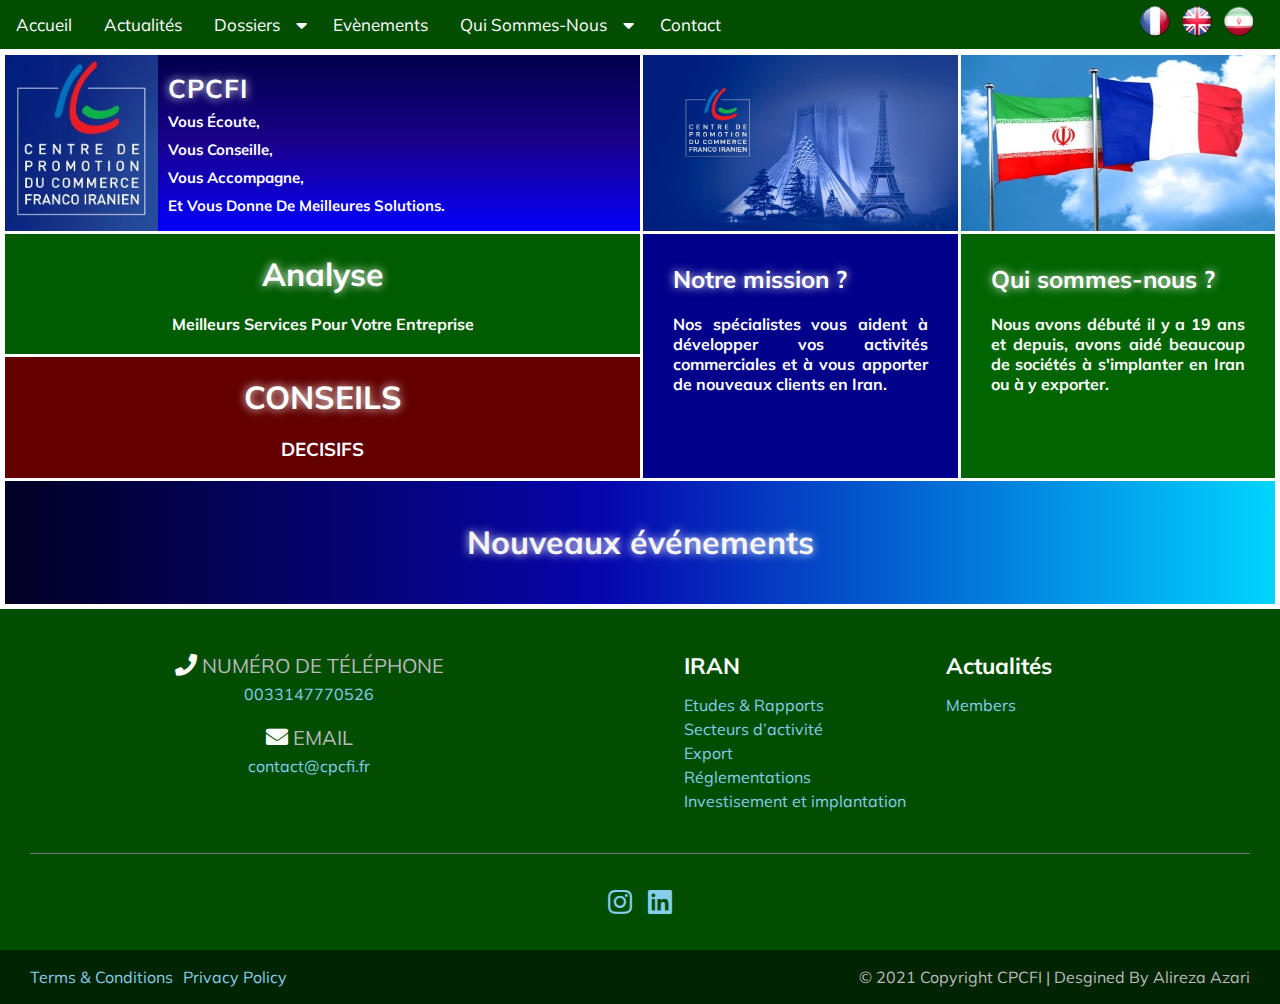
<file: index.html>
<!DOCTYPE html>
<html lang="en">

<head>
    <meta charset="UTF-8">
    <meta http-equiv="X-UA-Compatible" content="IE=edge">
    <meta name="viewport" content="width=device-width, initial-scale=1.0">
    <title>CPCFI</title>
    <link rel="shortcut icon" type="image/jpg" href="images/logo.JPG" />
    <link rel="stylesheet" href="css/main.css">
    <link rel="stylesheet" href="https://cdnjs.cloudflare.com/ajax/libs/font-awesome/5.13.0/css/all.min.css">

</head>

<body>

    <header>

        <div class="menu-bar">
            <div class="mobile-container">
                <!-- Top Navigation Menu -->
                <div class="topnav">
                    <a href="#" class="active">CPCFI</a>
                    <div id="myLinks">
                        <a href="index.html">Accueil</a>
                        <a href="menu/french/Actualités/Actualites.html">Actualités</a>

                        <div class="dropdown">
                            <div class="drop">
                                <a href="menu/french/DOSSIERS/Dossiers.html">Dossiers </a><i href="javascript:void(0);"
                                    onclick="clickfunc()" class="fa fa-caret-down"></i>
                            </div>
                            <div class="dropdown-content">
                                <div class="submenu" id='sub'>
                                    <div class="dropdown">
                                        <div class="drop">
                                            <a href="menu/french/DOSSIERS/IRAN/IRAN.html">IRAN</a><i
                                                href="javascript:void(0);" onclick="clickfunc2()"
                                                class="fa fa-caret-down"></i>
                                        </div>
                                        <div class="dropdown-content">
                                            <div class="submenu2" id='sub2'>
                                                <a href="menu/french/DOSSIERS/IRAN/EtudesRapports.html">Etudes &
                                                    Rapports</a>
                                                <a href="menu/french/DOSSIERS/IRAN/secteurs.html">Secteurs
                                                    d’activité</a>
                                                <a href="menu/french/DOSSIERS/IRAN/export.html">Export</a>
                                                <a
                                                    href="menu/french/DOSSIERS/IRAN/Réglementations.html">Réglementations</a>
                                                <a href="menu/french/DOSSIERS/IRAN/Investisement.html">Investisement et
                                                    implantation</a>
                                            </div>
                                        </div>
                                    </div>
                                </div>
                            </div>
                        </div>
                        <a href="menu/french/evenement/evenement.html">Evènements</a>
                        <div class="dropdown">
                            <div class="drop">
                                <a href="menu/french/propos/propos.html">Qui Sommes-Nous </a><i
                                    href="javascript:void(0);" onclick="clickfunc3()" class="fa fa-caret-down"></i>
                            </div>
                            <div class="dropdown-content">
                                <div class="submenu" id='sub3'>
                                    <a href="menu/french/propos/members.html">Members</a>

                                </div>
                            </div>
                        </div>

                        <a href="menu/french/contact/contact.html">Contact</a>

                        <div class="lang">
                            <a href="/index.html"> <img src="images/icons/France-32.png" alt=""></a>
                            <a href=""> <img src="images/icons/english.png" alt=""></a>
                            <a href=""> <img src="images/icons/Iran-32.png" alt=""></a>
                        </div>
                    </div>
                    <a href="javascript:void(0);" class="icon" onclick="myFunction()">
                        <i id='open' class="fa fa-bars"></i>
                        <i id='close' class="fa fa-window-close" aria-hidden="true"></i>
                    </a>
                </div>

            </div>




        </div>




    </header>

    <div class="main-content">

        <div class="content">
            <div class="boxes">
                <div class="box1">
                    <img src="images/contact.JPG" alt="">


                </div>
                <div class="box2">

                    <a href="menu/french/evenement/evenement.html">
                        <h1>Nouveaux événements</h1>
                    </a>


                </div>
                <div class="box3">

                    <div class="text">

                        <h2> Notre mission ?</h2>
                        <br>
                        <h4>Nos spécialistes vous aident à développer vos activités commerciales et à
                            vous apporter de nouveaux clients en Iran.</h4>
                    </div>

                </div>



                <div class="box4">

                    <div class="text">

                        <h2>Qui sommes-nous ?</h2>
                        <br>
                        <h4>Nous avons débuté il y a 19 ans et depuis, avons aidé beaucoup de sociétés à
                            s'implanter en Iran ou à y exporter.</h4>
                    </div>

                </div>
                <div class="box5">

                    <img src="images/INTRO-2 (1).JPG" id='bg2' alt="">
                    <span>

                        <h4>CPCFI</h4>

                        <h5> vous écoute,<br> vous conseille,<br> vous accompagne,<br> et vous donne de meilleures
                            solutions.</h5>
                    </span>



                </div>
                <div class="box6">
                    <img src="images/flag.jpg" id="bg" alt="">
                </div>
                <div class="box7">
                    <span>
                        <br>
                        <h1>Analyse</h1><br>
                        <h4>Meilleurs services pour votre entreprise</h4>
                    </span>

                </div>
                <div class="box8">
                    <br>
                    <h1>conseils</h1>
                    <br>
                    <h3>Decisifs</h3>

                </div>



            </div>

        </div>
    </div>


    <footer>
        <div class="footer-section">
            <section class="ft-main">
                <div class="ft-main-item">
                    <div class="elements">
                        <div class="cn">
                            <h1><i class="fas fa-phone"></i></h1>
                            <h3>NUMÉRO DE TÉLÉPHONE</h3>
                        </div>

                        <h4>0033147770526</h4>
                    </div>
                    <div class="elements">
                        <div class="cn">
                            <h1><i class="fa fa-envelope" aria-hidden="true"></i></h1>
                            <h3>EMAIL</h3>
                        </div>

                        <h4>contact@cpcfi.fr</h4>
                    </div>
                </div>
                <div class="ft-main-item">
                    <h2 class="ft-title">IRAN</h2>
                    <ul>
                        <li><a href="menu/french/DOSSIERS/IRAN/EtudesRapports.html">Etudes & Rapports</a></li>
                        <li><a href="menu/french/DOSSIERS/IRAN/secteurs.html">Secteurs d’activité</a></li>
                        <li><a href="menu/french/DOSSIERS/IRAN/export.html">Export</a></li>
                        <li><a href="menu/french/DOSSIERS/IRAN/Réglementations.html">Réglementations</a></li>
                        <li><a href="menu/french/DOSSIERS/IRAN/Investisement.html">Investisement et implantation</a>
                        </li>
                    </ul>
                </div>
                <div class="ft-main-item">
                    <h2 class="ft-title">Actualités</h2>
                    <ul>
                        <li><a href="menu/french/propos/members.html">Members</a></li>
                    </ul>
                </div>




            </section>

            <!-- Footer social -->
            <section class="ft-social">
                <ul class="ft-social-list">
                    <li><a href=""><i class="fab fa-instagram"></i></a></li>
                    <li><a href=""><i class="fab fa-linkedin"></i></a></li>


                </ul>

            </section>

            <!-- Footer legal -->
            <section class="ft-legal">
                <ul class="ft-legal-list">
                    <li><a href="#">Terms &amp; Conditions</a></li>
                    <li><a href="#">Privacy Policy</a></li>
                    <span class="copy">&copy; 2021 Copyright CPCFI | Desgined By Alireza Azari</span>
                </ul>
            </section>
        </div>
        <!-- Footer main -->

    </footer>
    <script>
        function myFunction() {
            const x = document.getElementById("myLinks");
            const open = document.getElementById("open");
            const close = document.getElementById("close");


            if (x.style.display === "block") {
                x.style.display = "none";
                open.style.display = "block"
                close.style.display = "none";

            } else {
                x.style.display = "block";
                open.style.display = "none"
                close.style.display = "block";

            }


        }

        function clickfunc() {
            const sub = document.getElementById("sub");


            if (sub.style.display === "block") {
                sub.style.display = "none";
            } else {
                sub.style.display = "block";
            }
        }

        function clickfunc2() {
            const sub = document.getElementById("sub2");
            if (sub.style.display === "block") {
                sub.style.display = "none";
            } else {
                sub.style.display = "block";
            }
        }

        function clickfunc3() {
            const sub = document.getElementById("sub3");
            if (sub.style.display === "block") {
                sub.style.display = "none";
            } else {
                sub.style.display = "block";
            }
        }
    </script>
</body>




</html>
</file>
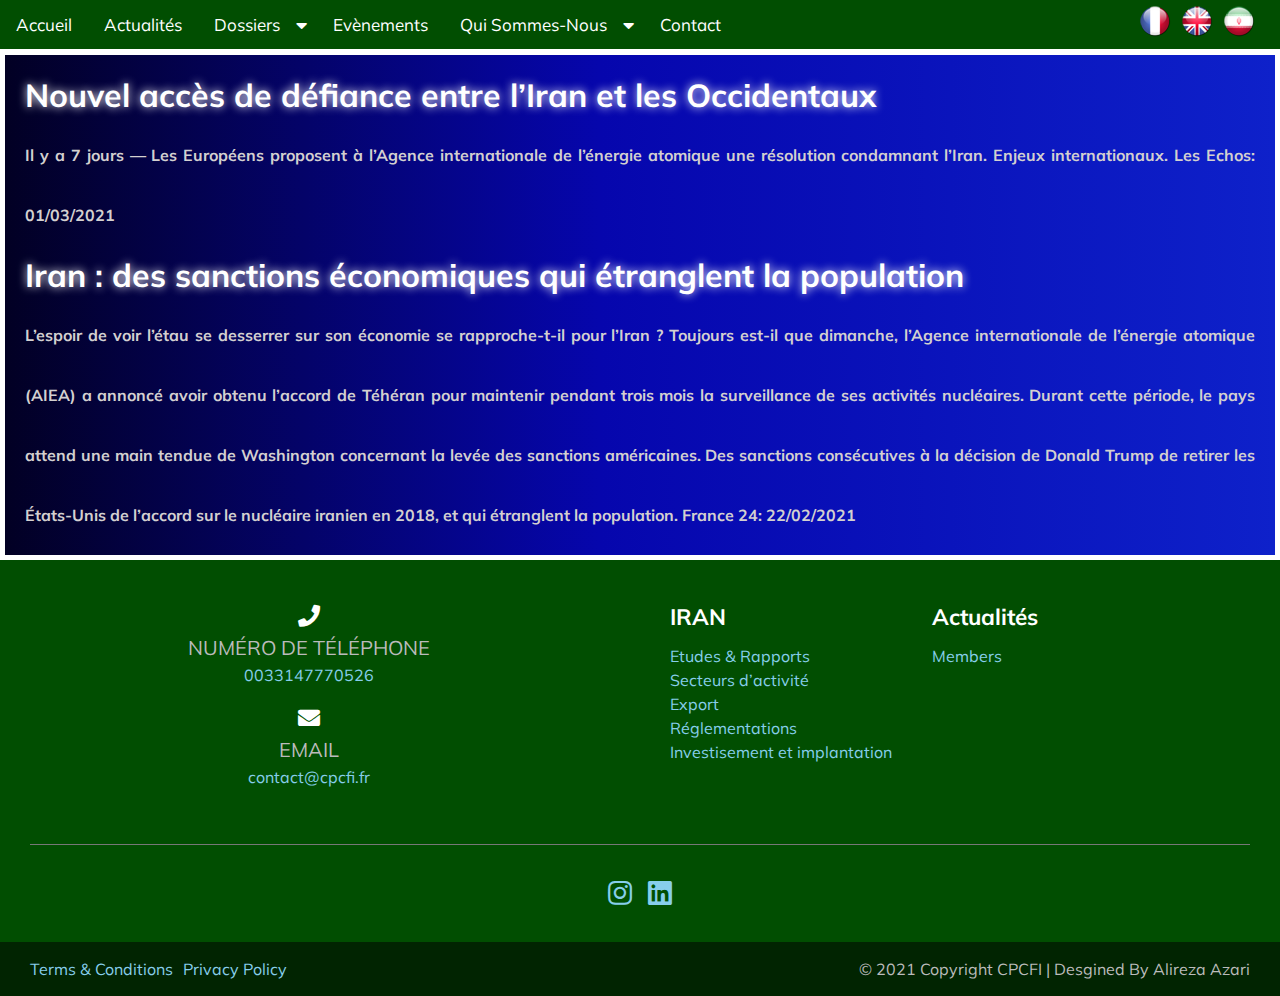
<file: menu/french/Actualités/Actualites.html>
<!DOCTYPE html>
<html lang="en">

<head>
    <meta charset="UTF-8">
    <meta http-equiv="X-UA-Compatible" content="IE=edge">
    <meta name="viewport" content="width=device-width, initial-scale=1.0">
    <title>CPCFI</title>
    <link rel="shortcut icon" type="image/jpg" href="images/logo.JPG" />
    <link rel="stylesheet" href="../../../css/main.css">
    <link rel="stylesheet" href="https://cdnjs.cloudflare.com/ajax/libs/font-awesome/5.13.0/css/all.min.css">

</head>

<body>

    <header>

        <div class="menu-bar">
            <div class="mobile-container">
                <!-- Top Navigation Menu -->
                <div class="topnav">
                    <a href="#" class="active">CPCFI</a>
                    <div id="myLinks">
                        <a href="../../../index.html">Accueil</a>
                        <a href="../Actualités/Actualites.html">Actualités</a>

                        <div class="dropdown">
                            <div class="drop">
                                <a href="../DOSSIERS/Dossiers.html">Dossiers </a><i href="javascript:void(0);"
                                    onclick="clickfunc()" class="fa fa-caret-down"></i>
                            </div>
                            <div class="dropdown-content">
                                <div class="submenu" id='sub'>
                                    <div class="dropdown">
                                        <div class="drop">
                                            <a href="../DOSSIERS/IRAN/IRAN.html">IRAN</a><i href="javascript:void(0);"
                                                onclick="clickfunc2()" class="fa fa-caret-down"></i>
                                        </div>
                                        <div class="dropdown-content">
                                            <div class="submenu2" id='sub2'>
                                                <a href="../DOSSIERS/IRAN/EtudesRapports.html">Etudes &
                                                    Rapports</a>
                                                <a href="../DOSSIERS/IRAN/secteurs.html">Secteurs
                                                    d’activité</a>
                                                <a href="../DOSSIERS/IRAN/export.html">Export</a>
                                                <a href="../DOSSIERS/IRAN/Réglementations.html">Réglementations</a>
                                                <a href="../DOSSIERS/IRAN/Investisement.html">Investisement et
                                                    implantation</a>
                                            </div>
                                        </div>
                                    </div>
                                </div>
                            </div>
                        </div>
                        <a href="../evenement/evenement.html">Evènements</a>
                        <div class="dropdown">
                            <div class="drop">
                                <a href="../propos/propos.html">Qui Sommes-Nous </a><i href="javascript:void(0);"
                                    onclick="clickfunc3()" class="fa fa-caret-down"></i>
                            </div>
                            <div class="dropdown-content">
                                <div class="submenu" id='sub3'>
                                    <a href="../propos/members.html">Members</a>

                                </div>
                            </div>
                        </div>

                        <a href="../contact/contact.html">Contact</a>

                        <div class="lang">
                            <a href="../../french/Actualités/Actualites.html"> <img
                                    src="../../../images/icons/France-32.png" alt=""></a>
                            <a href=""> <img src="../../../images/icons/english.png" alt=""></a>
                            <a href=""> <img src="../../../images/icons/Iran-32.png" alt=""></a>
                        </div>
                    </div>
                    <a href="javascript:void(0);" class="icon" onclick="myFunction()">
                        <i class="fa fa-bars"></i>
                    </a>
                </div>

            </div>




        </div>




    </header>

    <div class="main-content">
        <div class="ac-content">
            <h1>Nouvel accès de défiance entre l’Iran et les Occidentaux</h1>
            <h4>Il y a 7 jours — Les Européens proposent à l’Agence internationale de l’énergie atomique une résolution
                condamnant l’Iran. Enjeux internationaux. Les Echos: 01/03/2021</h4>
            <h1>Iran : des sanctions économiques qui étranglent la population</h1>
            <h4>L’espoir de voir l’étau se desserrer sur son économie se rapproche-t-il pour l’Iran ? Toujours est-il
                que dimanche, l’Agence internationale de l’énergie atomique (AIEA) a annoncé avoir obtenu l’accord de
                Téhéran pour maintenir pendant trois mois la surveillance de ses activités nucléaires. Durant cette
                période, le pays attend une main tendue de Washington concernant la levée des sanctions américaines. Des
                sanctions consécutives à la décision de Donald Trump de retirer les États-Unis de l’accord sur le
                nucléaire iranien en 2018, et qui étranglent la population. France 24: 22/02/2021</h4>
        </div>
    </div>

    <footer>
        <div class="footer-section">
            <section class="ft-main">
                <div class="ft-main-item">
                    <div class="elements">
                        <h1><i class="fas fa-phone"></i></h1>
                        <h3>NUMÉRO DE TÉLÉPHONE</h3>
                        <h4>0033147770526</h4>
                    </div>
                    <div class="elements">
                        <h1><i class="fa fa-envelope" aria-hidden="true"></i></h1>
                        <h3>EMAIL</h3>
                        <h4>contact@cpcfi.fr</h4>
                    </div>
                </div>
                <div class="ft-main-item">
                    <h2 class="ft-title">IRAN</h2>
                    <ul>
                        <li><a href="../../french/DOSSIERS/IRAN/EtudesRapports.html">Etudes & Rapports</a></li>
                        <li><a href="../../french/DOSSIERS/IRAN/secteurs.html">Secteurs d’activité</a></li>
                        <li><a href="../../french/DOSSIERS/IRAN/export.html">Export</a></li>
                        <li><a href="../../french/DOSSIERS/IRAN/Réglementations.html">Réglementations</a></li>
                        <li><a href="../../french/DOSSIERS/IRAN/Investisement.html">Investisement et implantation</a>
                        </li>
                    </ul>
                </div>
                <div class="ft-main-item">
                    <h2 class="ft-title">Actualités</h2>
                    <ul>
                        <li><a href="../propos/members.html">Members</a></li>
                    </ul>
                </div>




            </section>

            <!-- Footer social -->
            <section class="ft-social">
                <ul class="ft-social-list">
                    <li><a href=""><i class="fab fa-instagram"></i></a></li>
                    <li><a href=""><i class="fab fa-linkedin"></i></a></li>


                </ul>

            </section>

            <!-- Footer legal -->
            <section class="ft-legal">
                <ul class="ft-legal-list">
                    <li><a href="#">Terms &amp; Conditions</a></li>
                    <li><a href="#">Privacy Policy</a></li>
                    <span class="copy">&copy; 2021 Copyright CPCFI | Desgined By Alireza Azari</span>
                </ul>
            </section>
        </div>
        <!-- Footer main -->

    </footer>
    <script>
        function myFunction() {
            const x = document.getElementById("myLinks");

            if (x.style.display === "block") {
                x.style.display = "none";
            } else {
                x.style.display = "block";

            }
        }

        function clickfunc() {
            const sub = document.getElementById("sub");

            if (sub.style.display === "block") {
                sub.style.display = "none";
            } else {
                sub.style.display = "block";
            }
        }

        function clickfunc2() {
            const sub = document.getElementById("sub2");
            if (sub.style.display === "block") {
                sub.style.display = "none";
            } else {
                sub.style.display = "block";
            }
        }

        function clickfunc3() {
            const sub = document.getElementById("sub3");
            if (sub.style.display === "block") {
                sub.style.display = "none";
            } else {
                sub.style.display = "block";
            }
        }
    </script>
</body>




</html>
</file>
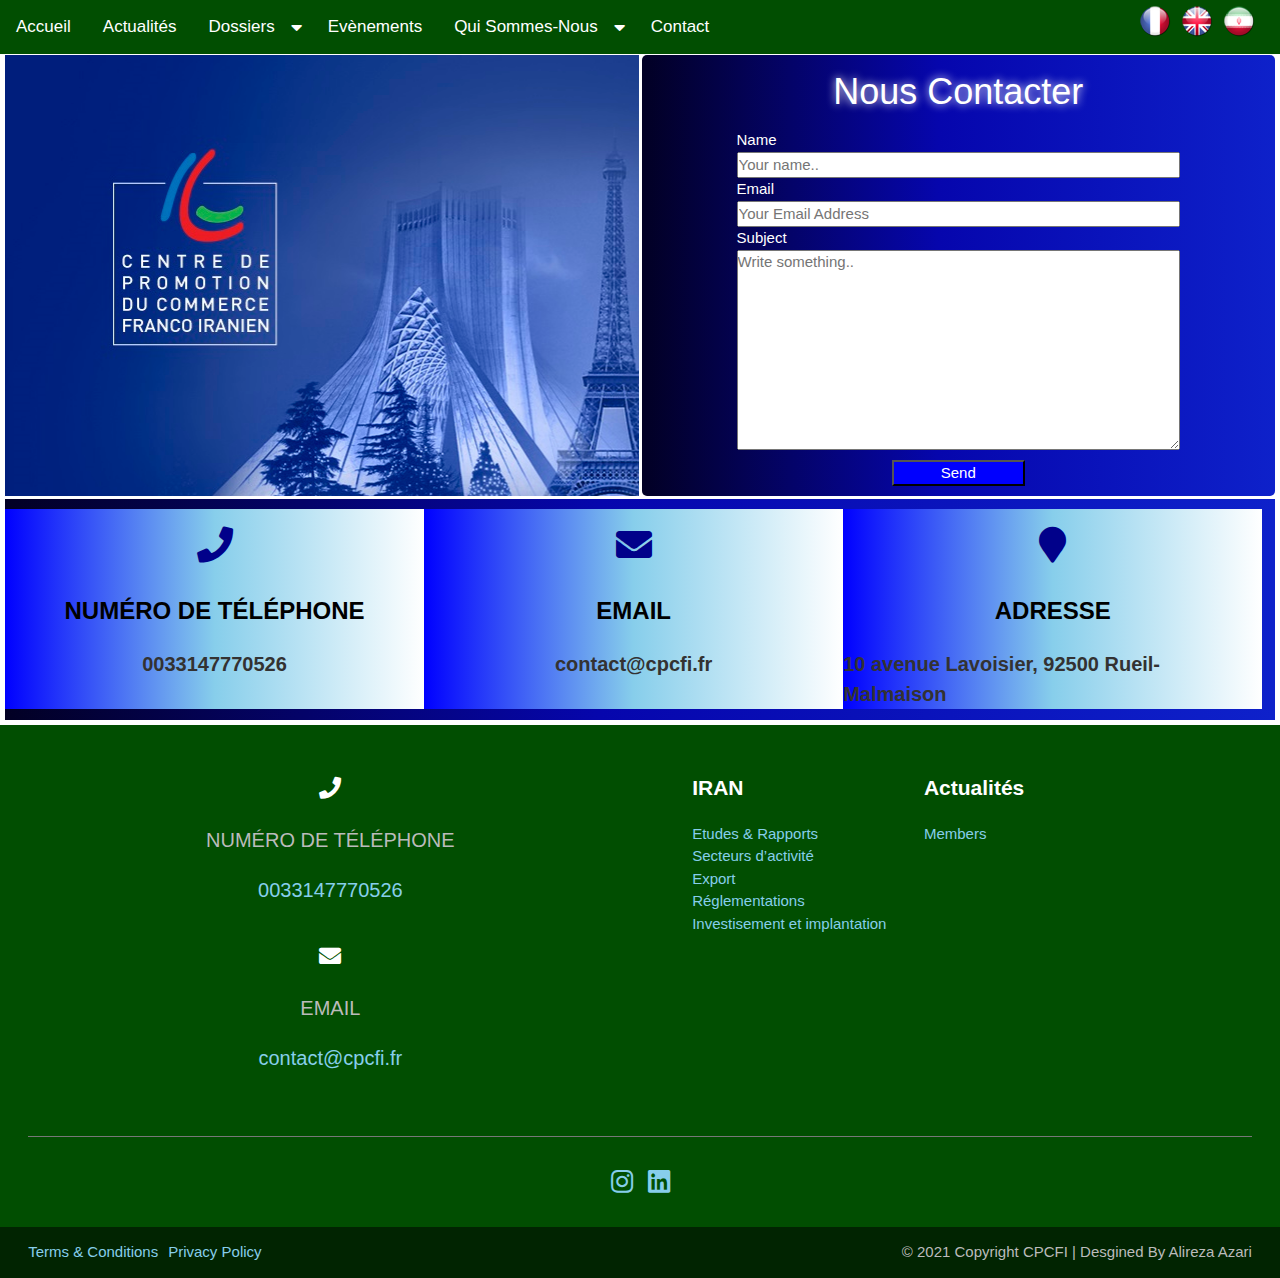
<file: menu/french/contact/contact.html>
<!DOCTYPE html>
<html lang="en">

<head>
    <meta charset="UTF-8">
    <meta http-equiv="X-UA-Compatible" content="IE=edge">
    <meta name="viewport" content="width=device-width, initial-scale=1.0">
    <title>CPCFI</title>
    <link rel="shortcut icon" type="image/jpg" href="images/logo.JPG" />
    <link rel="stylesheet" href="../../../css/main.css">
    <link rel="stylesheet" href="https://cdnjs.cloudflare.com/ajax/libs/font-awesome/5.13.0/css/all.min.css">
    <link rel="stylesheet" href="https://www.w3schools.com/w3css/4/w3.css">

</head>

<body>

    <header>

        <div class="menu-bar">
            <div class="mobile-container">
                <!-- Top Navigation Menu -->
                <div class="topnav">
                    <a href="#" class="active">CPCFI</a>
                    <div id="myLinks">
                        <a href="../../../index.html">Accueil</a>
                        <a href="../Actualités/Actualites.html">Actualités</a>

                        <div class="dropdown">
                            <div class="drop">
                                <a href="../DOSSIERS/Dossiers.html">Dossiers </a><i href="javascript:void(0);"
                                    onclick="clickfunc()" class="fa fa-caret-down"></i>
                            </div>
                            <div class="dropdown-content">
                                <div class="submenu" id='sub'>
                                    <div class="dropdown">
                                        <div class="drop">
                                            <a href="../DOSSIERS/IRAN/IRAN.html">IRAN</a><i href="javascript:void(0);"
                                                onclick="clickfunc2()" class="fa fa-caret-down"></i>
                                        </div>
                                        <div class="dropdown-content">
                                            <div class="submenu2" id='sub2'>
                                                <a href="../DOSSIERS/IRAN/EtudesRapports.html">Etudes &
                                                    Rapports</a>
                                                <a href="../DOSSIERS/IRAN/secteurs.html">Secteurs
                                                    d’activité</a>
                                                <a href="../DOSSIERS/IRAN/export.html">Export</a>
                                                <a href="../DOSSIERS/IRAN/Réglementations.html">Réglementations</a>
                                                <a href="../DOSSIERS/IRAN/Investisement.html">Investisement et
                                                    implantation</a>
                                            </div>
                                        </div>
                                    </div>
                                </div>
                            </div>
                        </div>
                        <a href="../evenement/evenement.html">Evènements</a>
                        <div class="dropdown">
                            <div class="drop">
                                <a href="../propos/propos.html">Qui Sommes-Nous </a><i href="javascript:void(0);"
                                    onclick="clickfunc3()" class="fa fa-caret-down"></i>
                            </div>
                            <div class="dropdown-content">
                                <div class="submenu" id='sub3'>
                                    <a href="../propos/members.html">Members</a>

                                </div>
                            </div>
                        </div>

                        <a href="../contact/contact.html">Contact</a>

                        <div class="lang">
                            <a href=""> <img src="../../../images/icons/France-32.png" alt=""></a>
                            <a href=""> <img src="../../../images/icons/english.png" alt=""></a>
                            <a href=""> <img src="../../../images/icons/Iran-32.png" alt=""></a>
                        </div>
                    </div>
                    <a href="javascript:void(0);" class="icon" onclick="myFunction()">
                        <i class="fa fa-bars"></i>
                    </a>
                </div>

            </div>




        </div>




    </header>

    <div class="main-content">
        <div class="contact">
            <div class="photo">

            </div>
            <div class="form">
                <h1>Nous Contacter</h1>
                <form action="mailto:contact@cpcfi.fr" method="post" enctype="text/plain">
                    <label for="fname">Name</label>
                    <input type="text" name="firstname" placeholder="Your name..">

                    <label for="email">Email</label>
                    <input type="email" id="email" name="email" placeholder="Your Email Address">

                    <label for="subject">Subject</label>
                    <textarea id="subject" name="subject" placeholder="Write something.."
                        style="height:200px"></textarea>

                    <input class="submit" type="submit" value="Send">
                </form>
            </div>
            <div class="cont">
                <div class="con-elements">
                    <div class="elements">
                        <h1><i class="fas fa-phone"></i></h1>
                        <h3>NUMÉRO DE TÉLÉPHONE</h3>
                        <h4>0033147770526</h4>

                    </div>
                    <div class="elements">
                        <h1><i class="fa fa-envelope" aria-hidden="true"></i></h1>
                        <h3>EMAIL</h3>
                        <h4>contact@cpcfi.fr</h4>
                    </div>
                    <div class="elements">
                        <h1><i class="fa fa-map-marker" aria-hidden="true"></i></h1>
                        <h3>ADRESSE</h3>
                        <h4>10 avenue Lavoisier, 92500 Rueil-Malmaison</h4>
                    </div>
                </div>
            </div>

        </div>
    </div>

    <footer>
        <div class="footer-section">
            <section class="ft-main">
                <div class="ft-main-item">
                    <div class="elements">
                        <h1><i class="fas fa-phone"></i></h1>
                        <h3>NUMÉRO DE TÉLÉPHONE</h3>
                        <h4>0033147770526</h4>
                    </div>
                    <div class="elements">
                        <h1><i class="fa fa-envelope" aria-hidden="true"></i></h1>
                        <h3>EMAIL</h3>
                        <h4>contact@cpcfi.fr</h4>
                    </div>
                </div>
                <div class="ft-main-item">
                    <h2 class="ft-title">IRAN</h2>
                    <ul>
                        <li><a href="../../french/DOSSIERS/IRAN/EtudesRapports.html">Etudes & Rapports</a></li>
                        <li><a href="../../french/DOSSIERS/IRAN/secteurs.html">Secteurs d’activité</a></li>
                        <li><a href="../../french/DOSSIERS/IRAN/export.html">Export</a></li>
                        <li><a href="../../french/DOSSIERS/IRAN/Réglementations.html">Réglementations</a></li>
                        <li><a href="../../french/DOSSIERS/IRAN/Investisement.html">Investisement et implantation</a>
                        </li>
                    </ul>
                </div>
                <div class="ft-main-item">
                    <h2 class="ft-title">Actualités</h2>
                    <ul>
                        <li><a href="../propos/members.html">Members</a></li>
                    </ul>
                </div>




            </section>

            <!-- Footer social -->
            <section class="ft-social">
                <ul class="ft-social-list">
                    <li><a href=""><i class="fab fa-instagram"></i></a></li>
                    <li><a href=""><i class="fab fa-linkedin"></i></a></li>


                </ul>

            </section>

            <!-- Footer legal -->
            <section class="ft-legal">
                <ul class="ft-legal-list">
                    <li><a href="#">Terms &amp; Conditions</a></li>
                    <li><a href="#">Privacy Policy</a></li>
                    <span class="copy">&copy; 2021 Copyright CPCFI | Desgined By Alireza Azari</span>
                </ul>
            </section>
        </div>
        <!-- Footer main -->

    </footer>


    <script>
        function myFunction() {
            const x = document.getElementById("myLinks");

            if (x.style.display === "block") {
                x.style.display = "none";
            } else {
                x.style.display = "block";

            }
        }

        function clickfunc() {
            const sub = document.getElementById("sub");

            if (sub.style.display === "block") {
                sub.style.display = "none";
            } else {
                sub.style.display = "block";
            }
        }

        function clickfunc2() {
            const sub = document.getElementById("sub2");
            if (sub.style.display === "block") {
                sub.style.display = "none";
            } else {
                sub.style.display = "block";
            }
        }

        function clickfunc3() {
            const sub = document.getElementById("sub3");
            if (sub.style.display === "block") {
                sub.style.display = "none";
            } else {
                sub.style.display = "block";
            }
        }
    </script>
</body>




</html>
</file>
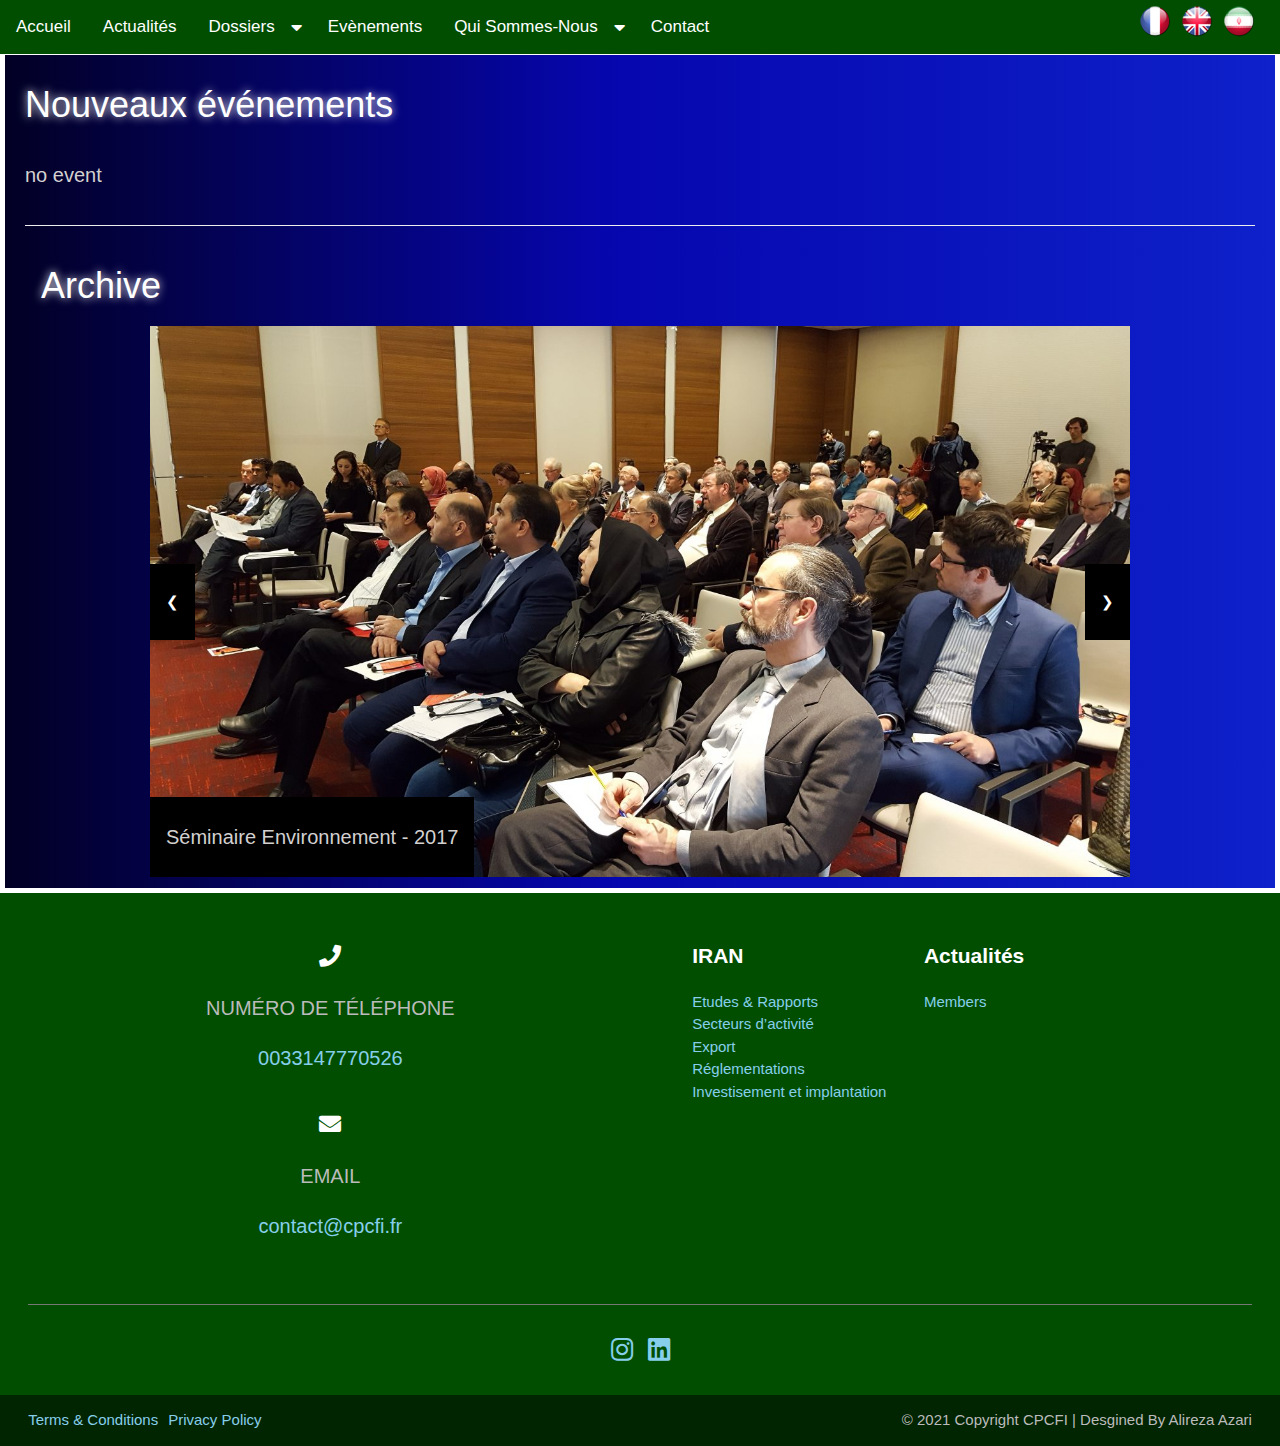
<file: menu/french/evenement/evenement.html>
<!DOCTYPE html>
<html lang="en">

<head>
    <meta charset="UTF-8">
    <meta http-equiv="X-UA-Compatible" content="IE=edge">
    <meta name="viewport" content="width=device-width, initial-scale=1.0">
    <title>CPCFI</title>
    <link rel="shortcut icon" type="image/jpg" href="images/logo.JPG" />
    <link rel="stylesheet" href="../../../css/main.css">
    <link rel="stylesheet" href="https://cdnjs.cloudflare.com/ajax/libs/font-awesome/5.13.0/css/all.min.css">
    <link rel="stylesheet" href="https://www.w3schools.com/w3css/4/w3.css">

</head>

<body>

    <header>

        <div class="menu-bar">
            <div class="mobile-container">
                <!-- Top Navigation Menu -->
                <div class="topnav">
                    <a href="#" class="active">CPCFI</a>
                    <div id="myLinks">
                        <a href="../../../index.html">Accueil</a>
                        <a href="../Actualités/Actualites.html">Actualités</a>

                        <div class="dropdown">
                            <div class="drop">
                                <a href="../DOSSIERS/Dossiers.html">Dossiers </a><i href="javascript:void(0);"
                                    onclick="clickfunc()" class="fa fa-caret-down"></i>
                            </div>
                            <div class="dropdown-content">
                                <div class="submenu" id='sub'>
                                    <div class="dropdown">
                                        <div class="drop">
                                            <a href="../DOSSIERS/IRAN/IRAN.html">IRAN</a><i href="javascript:void(0);"
                                                onclick="clickfunc2()" class="fa fa-caret-down"></i>
                                        </div>
                                        <div class="dropdown-content">
                                            <div class="submenu2" id='sub2'>
                                                <a href="../DOSSIERS/IRAN/EtudesRapports.html">Etudes &
                                                    Rapports</a>
                                                <a href="../DOSSIERS/IRAN/secteurs.html">Secteurs
                                                    d’activité</a>
                                                <a href="../DOSSIERS/IRAN/export.html">Export</a>
                                                <a href="../DOSSIERS/IRAN/Réglementations.html">Réglementations</a>
                                                <a href="../DOSSIERS/IRAN/Investisement.html">Investisement et
                                                    implantation</a>
                                            </div>
                                        </div>
                                    </div>
                                </div>
                            </div>
                        </div>
                        <a href="../evenement/evenement.html">Evènements</a>
                        <div class="dropdown">
                            <div class="drop">
                                <a href="../propos/propos.html">Qui Sommes-Nous </a><i href="javascript:void(0);"
                                    onclick="clickfunc3()" class="fa fa-caret-down"></i>
                            </div>
                            <div class="dropdown-content">
                                <div class="submenu" id='sub3'>
                                    <a href="../propos/members.html">Members</a>

                                </div>
                            </div>
                        </div>

                        <a href="../contact/contact.html">Contact</a>

                        <div class="lang">
                            <a href=""> <img src="../../../images/icons/France-32.png" alt=""></a>
                            <a href=""> <img src="../../../images/icons/english.png" alt=""></a>
                            <a href=""> <img src="../../../images/icons/Iran-32.png" alt=""></a>
                        </div>
                    </div>
                    <a href="javascript:void(0);" class="icon" onclick="myFunction()">
                        <i class="fa fa-bars"></i>
                    </a>
                </div>

            </div>




        </div>




    </header>

    <div class="main-content">
        <div class="ac-content">
            <div>
                <h1>Nouveaux événements</h1>
                <h4>no event</h4>
            </div>
            <hr>


            <div class="w3-container">
                <h1>Archive</h1>



                <div class="w3-content w3-display-container">

                    <div class="w3-display-container mySlides">
                        <img src="../../../images/seminar/enviroment.jpg" style="width:100%">
                        <div class="w3-display-bottomleft w3-large w3-container  w3-black">
                            <h4>Séminaire Environnement - 2017</h4>

                        </div>
                    </div>

                    <div class="w3-display-container mySlides">
                        <img src="../../../images/seminar/en2.jpg" style="width:100%">
                        <div class="w3-display-bottomright w3-large w3-container  w3-black">
                            <h4>Séminaire Environnement-2018
                            </h4>

                        </div>
                    </div>

                    <div class="w3-display-container mySlides">
                        <img src="../../../images/seminar/heritage.jpg" style="width:100%">
                        <div class="w3-display-bottomleft w3-large w3-container  w3-black">
                            <h4>Salon Héritage Persan - 2006</h4>

                        </div>
                    </div>
                    <div> <button class=" w3-button w3-display-left w3-black" onclick="plusDivs(-1)">&#10094;</button>
                        <button class=" w3-button w3-display-right w3-black" onclick="plusDivs(1)">&#10095;</button>
                    </div>
                </div>

            </div>
        </div>
    </div>

    <footer>
        <div class="footer-section">
            <section class="ft-main">
                <div class="ft-main-item">
                    <div class="elements">
                        <h1><i class="fas fa-phone"></i></h1>
                        <h3>NUMÉRO DE TÉLÉPHONE</h3>
                        <h4>0033147770526</h4>
                    </div>
                    <div class="elements">
                        <h1><i class="fa fa-envelope" aria-hidden="true"></i></h1>
                        <h3>EMAIL</h3>
                        <h4>contact@cpcfi.fr</h4>
                    </div>
                </div>
                <div class="ft-main-item">
                    <h2 class="ft-title">IRAN</h2>
                    <ul>
                        <li><a href="../../french/DOSSIERS/IRAN/EtudesRapports.html">Etudes & Rapports</a></li>
                        <li><a href="../../french/DOSSIERS/IRAN/secteurs.html">Secteurs d’activité</a></li>
                        <li><a href="../../french/DOSSIERS/IRAN/export.html">Export</a></li>
                        <li><a href="../../french/DOSSIERS/IRAN/Réglementations.html">Réglementations</a></li>
                        <li><a href="../../french/DOSSIERS/IRAN/Investisement.html">Investisement et implantation</a>
                        </li>
                    </ul>
                </div>
                <div class="ft-main-item">
                    <h2 class="ft-title">Actualités</h2>
                    <ul>
                        <li><a href="../propos/members.html">Members</a></li>
                    </ul>
                </div>




            </section>

            <!-- Footer social -->
            <section class="ft-social">
                <ul class="ft-social-list">
                    <li><a href=""><i class="fab fa-instagram"></i></a></li>
                    <li><a href=""><i class="fab fa-linkedin"></i></a></li>


                </ul>

            </section>

            <!-- Footer legal -->
            <section class="ft-legal">
                <ul class="ft-legal-list">
                    <li><a href="#">Terms &amp; Conditions</a></li>
                    <li><a href="#">Privacy Policy</a></li>
                    <span class="copy">&copy; 2021 Copyright CPCFI | Desgined By Alireza Azari</span>
                </ul>
            </section>
        </div>
        <!-- Footer main -->

    </footer>
    <script>
        var slideIndex = 1;
        showDivs(slideIndex);

        function plusDivs(n) {
            showDivs(slideIndex += n);
        }

        function showDivs(n) {
            var i;
            var x = document.getElementsByClassName("mySlides");
            if (n > x.length) {
                slideIndex = 1
            }
            if (n < 1) {
                slideIndex = x.length
            }
            for (i = 0; i < x.length; i++) {
                x[i].style.display = "none";
            }
            x[slideIndex - 1].style.display = "block";
        }
    </script>
    <script>
        function myFunction() {
            const x = document.getElementById("myLinks");

            if (x.style.display === "block") {
                x.style.display = "none";
            } else {
                x.style.display = "block";

            }
        }

        function clickfunc() {
            const sub = document.getElementById("sub");

            if (sub.style.display === "block") {
                sub.style.display = "none";
            } else {
                sub.style.display = "block";
            }
        }

        function clickfunc2() {
            const sub = document.getElementById("sub2");
            if (sub.style.display === "block") {
                sub.style.display = "none";
            } else {
                sub.style.display = "block";
            }
        }

        function clickfunc3() {
            const sub = document.getElementById("sub3");
            if (sub.style.display === "block") {
                sub.style.display = "none";
            } else {
                sub.style.display = "block";
            }
        }
    </script>
</body>




</html>
</file>
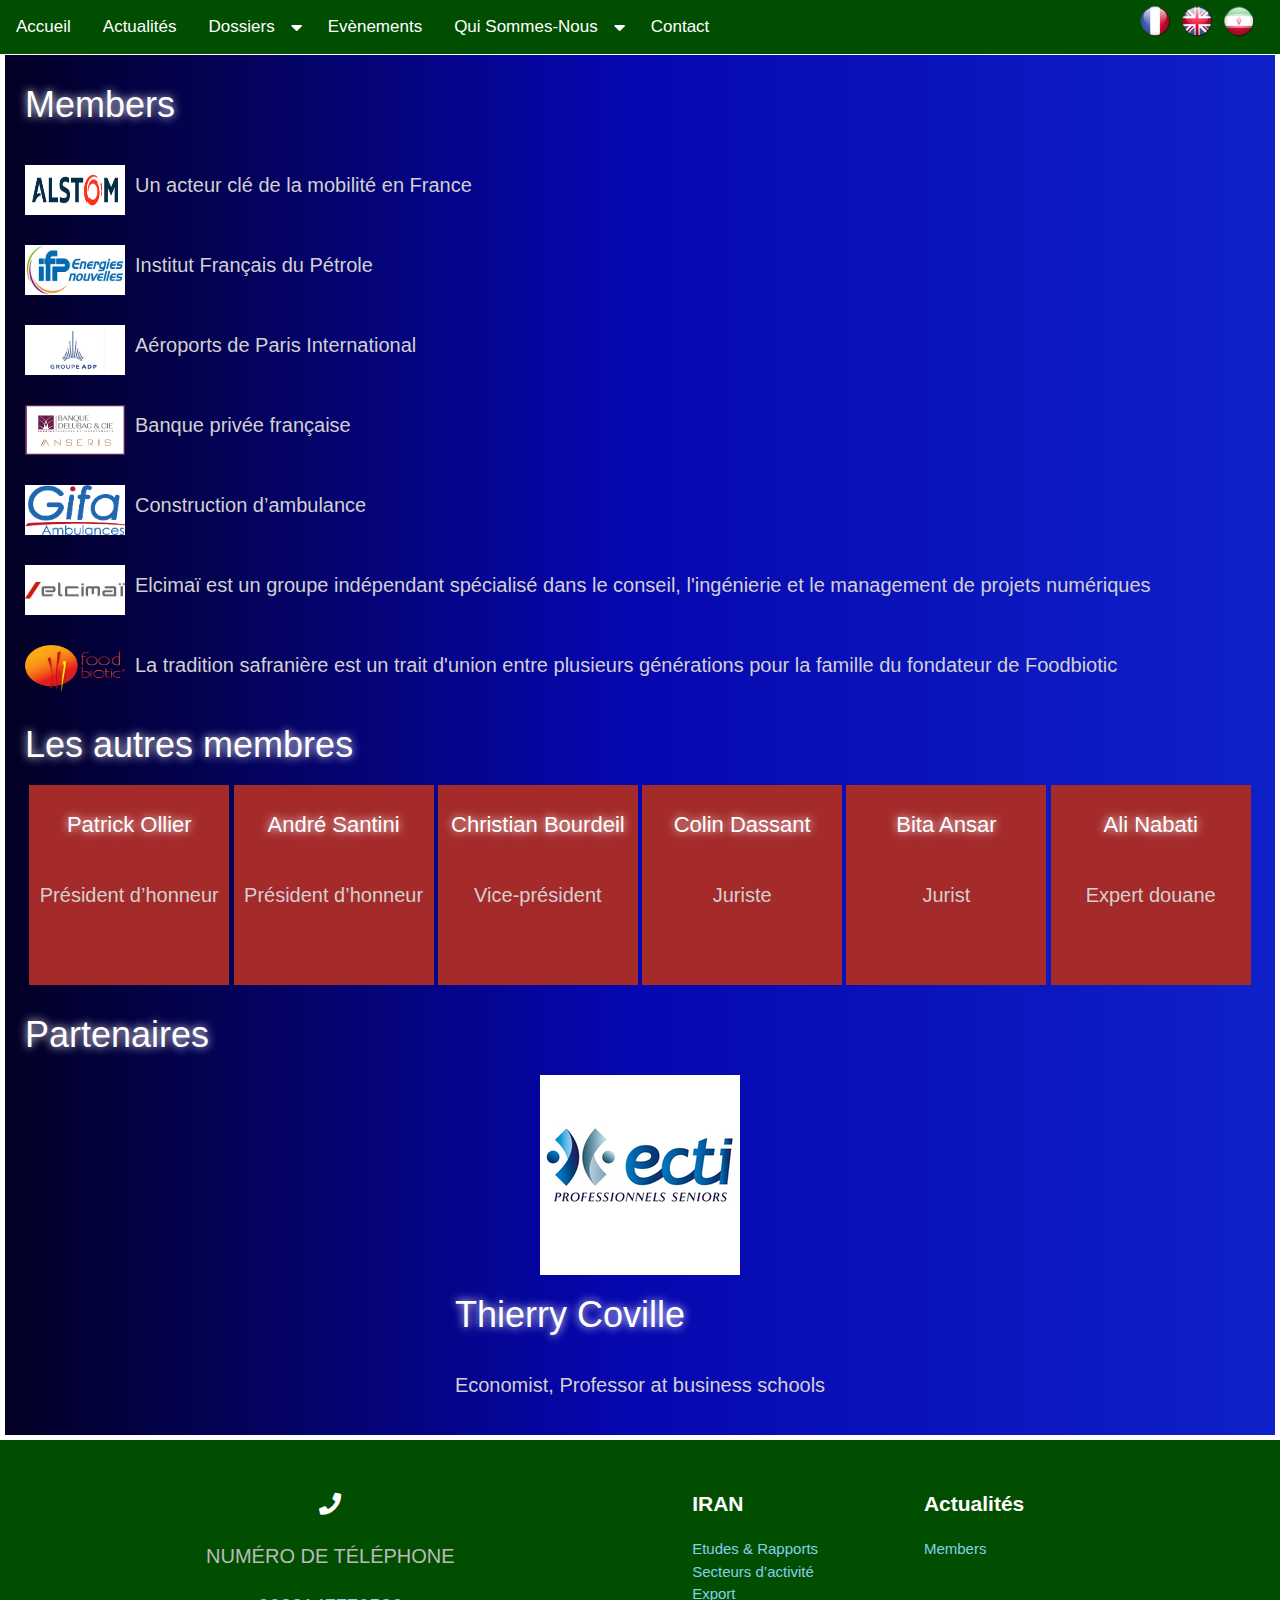
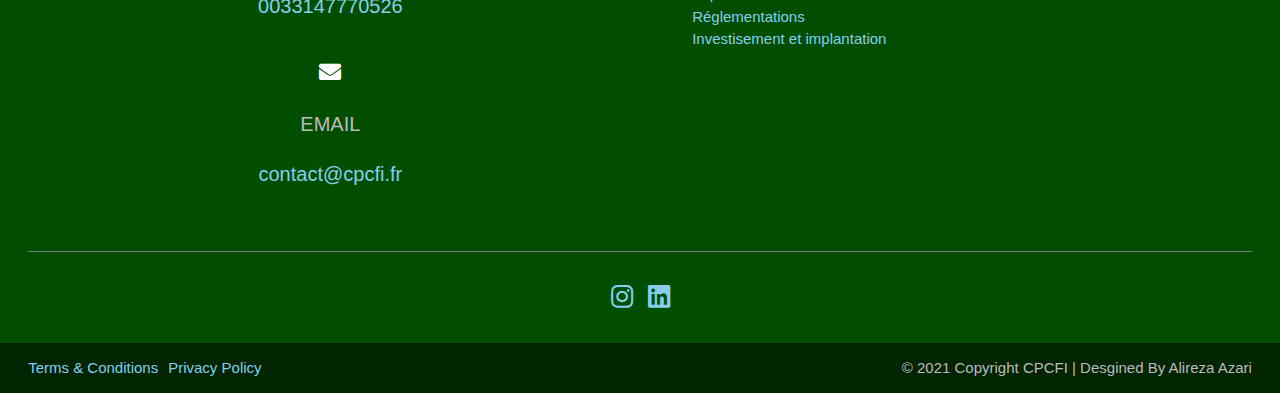
<file: menu/french/propos/members.html>
<!DOCTYPE html>
<html lang="en">

<head>
    <meta charset="UTF-8">
    <meta http-equiv="X-UA-Compatible" content="IE=edge">
    <meta name="viewport" content="width=device-width, initial-scale=1.0">
    <title>CPCFI</title>
    <link rel="shortcut icon" type="image/jpg" href="images/logo.JPG" />
    <link rel="stylesheet" href="../../../css/main.css">
    <link rel="stylesheet" href="https://cdnjs.cloudflare.com/ajax/libs/font-awesome/5.13.0/css/all.min.css">
    <link rel="stylesheet" href="https://www.w3schools.com/w3css/4/w3.css">

</head>

<body>

    <header>

        <div class="menu-bar">
            <div class="mobile-container">
                <!-- Top Navigation Menu -->
                <div class="topnav">
                    <a href="#" class="active">CPCFI</a>
                    <div id="myLinks">
                        <a href="../../../index.html">Accueil</a>
                        <a href="../Actualités/Actualites.html">Actualités</a>

                        <div class="dropdown">
                            <div class="drop">
                                <a href="../DOSSIERS/Dossiers.html">Dossiers </a><i href="javascript:void(0);"
                                    onclick="clickfunc()" class="fa fa-caret-down"></i>
                            </div>
                            <div class="dropdown-content">
                                <div class="submenu" id='sub'>
                                    <div class="dropdown">
                                        <div class="drop">
                                            <a href="../DOSSIERS/IRAN/IRAN.html">IRAN</a><i href="javascript:void(0);"
                                                onclick="clickfunc2()" class="fa fa-caret-down"></i>
                                        </div>
                                        <div class="dropdown-content">
                                            <div class="submenu2" id='sub2'>
                                                <a href="../DOSSIERS/IRAN/EtudesRapports.html">Etudes &
                                                    Rapports</a>
                                                <a href="../DOSSIERS/IRAN/secteurs.html">Secteurs
                                                    d’activité</a>
                                                <a href="../DOSSIERS/IRAN/export.html">Export</a>
                                                <a href="../DOSSIERS/IRAN/Réglementations.html">Réglementations</a>
                                                <a href="../DOSSIERS/IRAN/Investisement.html">Investisement et
                                                    implantation</a>
                                            </div>
                                        </div>
                                    </div>
                                </div>
                            </div>
                        </div>
                        <a href="../evenement/evenement.html">Evènements</a>
                        <div class="dropdown">
                            <div class="drop">
                                <a href="../propos/propos.html">Qui Sommes-Nous </a><i href="javascript:void(0);"
                                    onclick="clickfunc3()" class="fa fa-caret-down"></i>
                            </div>
                            <div class="dropdown-content">
                                <div class="submenu" id='sub3'>
                                    <a href="../propos/members.html">Members</a>

                                </div>
                            </div>
                        </div>

                        <a href="../contact/contact.html">Contact</a>

                        <div class="lang">
                            <a href=""> <img src="../../../images/icons/France-32.png" alt=""></a>
                            <a href=""> <img src="../../../images/icons/english.png" alt=""></a>
                            <a href=""> <img src="../../../images/icons/Iran-32.png" alt=""></a>
                        </div>
                    </div>
                    <a href="javascript:void(0);" class="icon" onclick="myFunction()">
                        <i class="fa fa-bars"></i>
                    </a>
                </div>

            </div>




        </div>




    </header>

    <div class="main-content">
        <div class="ac-content">
            <h1>Members</h1>

            <div class="image-box">
                <div class="img1">
                    <img src="../../../images/members/1.png" alt="">
                    <span>
                        <h4>Un acteur clé de la mobilité en France</h4>
                    </span>

                </div>
                <div class="img1">

                    <img src="../../../images/members/2.jpg" alt="">
                    <span>
                        <h4>Institut Français du Pétrole</h4>
                    </span>
                </div>
                <div class="img1">
                    <img src="../../../images/members/3.jpg" alt="">
                    <span>
                        <h4>Aéroports de Paris International</h4>
                    </span>
                </div>


                <div class="img1">
                    <img src="../../../images/members/4" alt="">
                    <span>
                        <h4>Banque privée française</h4>
                    </span></div>
                <div class="img1">
                    <img src="../../../images/members/5.png" alt=""><span>
                        <h4>Construction d’ambulance</h4>
                    </span></div>
                <div class="img1">
                    <img src="../../../images/members/6.jfif" alt=""><span>
                        <h4>Elcimaï est un groupe indépendant spécialisé dans le conseil, l'ingénierie et le management
                            de projets numériques</h4>
                    </span></div>
                <div class="img1">
                    <img src="../../../images/members/7.png" alt=""><span>
                        <h4>La tradition safranière est un trait d'union entre plusieurs générations pour la famille du
                            fondateur de Foodbiotic</h4>
                    </span></div>





            </div>
            <h1>Les autres membres</h1>
            <div class="members">

                <div>
                    <h1>Patrick Ollier</h1>
                    <h4>Président d’honneur</h4>
                </div>
                <div>
                    <h1>André Santini</h1>
                    <h4>Président d’honneur</h4>
                </div>
                <div>
                    <h1>Christian Bourdeil</h1>
                    <h4>Vice-président</h4>
                </div>
                <div>
                    <h1>Colin Dassant</h1>
                    <h4>Juriste</h4>
                </div>
                <div>
                    <h1>Bita Ansar</h1>
                    <h4>Jurist</h4>
                </div>
                <div>
                    <h1>Ali Nabati</h1>
                    <h4>Expert douane</h4>
                </div>
            </div>
            <h1>Partenaires</h1>
            <div class="partners">

                <div>
                    <img src="../../../images/members/8.png" alt="">
                </div>
                <div>
                    <h1>Thierry Coville</h1>
                    <h4>Economist, Professor at business schools</h4>
                </div>

            </div>
        </div>
    </div>

    <footer>
        <div class="footer-section">
            <section class="ft-main">
                <div class="ft-main-item">
                    <div class="elements">
                        <h1><i class="fas fa-phone"></i></h1>
                        <h3>NUMÉRO DE TÉLÉPHONE</h3>
                        <h4>0033147770526</h4>
                    </div>
                    <div class="elements">
                        <h1><i class="fa fa-envelope" aria-hidden="true"></i></h1>
                        <h3>EMAIL</h3>
                        <h4>contact@cpcfi.fr</h4>
                    </div>
                </div>
                <div class="ft-main-item">
                    <h2 class="ft-title">IRAN</h2>
                    <ul>
                        <li><a href="../DOSSIERS/IRAN/EtudesRapports.html">Etudes & Rapports</a></li>
                        <li><a href="../DOSSIERS/IRAN/secteurs.html">Secteurs d’activité</a></li>
                        <li><a href="../DOSSIERS/IRAN/export.html">Export</a></li>
                        <li><a href="../french/DOSSIERS/IRAN/Réglementations.html">Réglementations</a></li>
                        <li><a href="../french/DOSSIERS/IRAN/Investisement.html">Investisement et implantation</a>
                        </li>
                    </ul>
                </div>
                <div class="ft-main-item">
                    <h2 class="ft-title">Actualités</h2>
                    <ul>
                        <li><a href="../../french/propos/members.html">Members</a></li>
                    </ul>
                </div>




            </section>

            <!-- Footer social -->
            <section class="ft-social">
                <ul class="ft-social-list">
                    <li><a href=""><i class="fab fa-instagram"></i></a></li>
                    <li><a href=""><i class="fab fa-linkedin"></i></a></li>


                </ul>

            </section>

            <!-- Footer legal -->
            <section class="ft-legal">
                <ul class="ft-legal-list">
                    <li><a href="#">Terms &amp; Conditions</a></li>
                    <li><a href="#">Privacy Policy</a></li>
                    <span class="copy">&copy; 2021 Copyright CPCFI | Desgined By Alireza Azari</span>
                </ul>
            </section>
        </div>
        <!-- Footer main -->

    </footer>

    <script>
        function myFunction() {
            const x = document.getElementById("myLinks");

            if (x.style.display === "block") {
                x.style.display = "none";
            } else {
                x.style.display = "block";

            }
        }

        function clickfunc() {
            const sub = document.getElementById("sub");

            if (sub.style.display === "block") {
                sub.style.display = "none";
            } else {
                sub.style.display = "block";
            }
        }

        function clickfunc2() {
            const sub = document.getElementById("sub2");
            if (sub.style.display === "block") {
                sub.style.display = "none";
            } else {
                sub.style.display = "block";
            }
        }

        function clickfunc3() {
            const sub = document.getElementById("sub3");
            if (sub.style.display === "block") {
                sub.style.display = "none";
            } else {
                sub.style.display = "block";
            }
        }
    </script>
</body>




</html>
</file>
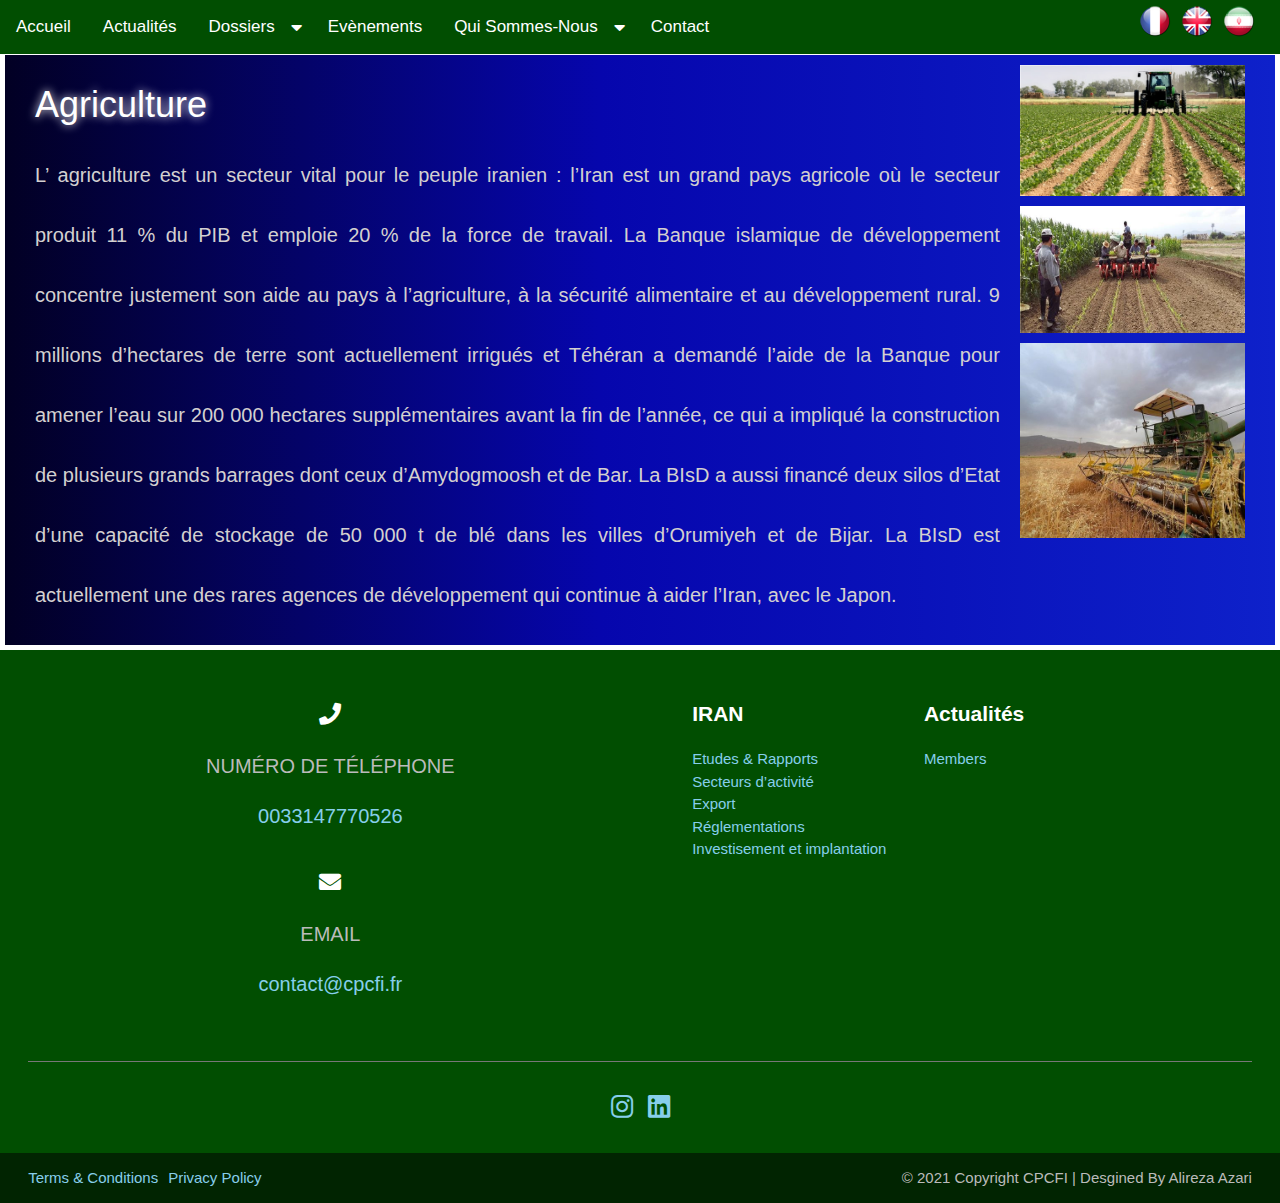
<file: menu/french/DOSSIERS/IRAN/EtudesRapports.html>
<!DOCTYPE html>
<html lang="en">

<head>
    <meta charset="UTF-8">
    <meta http-equiv="X-UA-Compatible" content="IE=edge">
    <meta name="viewport" content="width=device-width, initial-scale=1.0">
    <title>CPCFI</title>
    <link rel="shortcut icon" type="image/jpg" href="images/logo.JPG" />
    <link rel="stylesheet" href="../../../../css/main.css">
    <link rel="stylesheet" href="https://cdnjs.cloudflare.com/ajax/libs/font-awesome/5.13.0/css/all.min.css">
    <link rel="stylesheet" href="https://www.w3schools.com/w3css/4/w3.css">
</head>

<body>
    <header>
        <div class="menu-bar">
            <div class="mobile-container">
                <!-- Top Navigation Menu -->
                <div class="topnav"><a href="#" class="active">CPCFI</a>
                    <div id="myLinks"><a href="../../../../index.html">Accueil</a><a
                            href="../../Actualités/Actualites.html">Actualités</a>
                        <div class="dropdown">
                            <div class="drop"><a href="../../DOSSIERS/Dossiers.html">Dossiers </a><i
                                    href="javascript:void(0);" onclick="clickfunc()" class="fa fa-caret-down"></i>
                            </div>
                            <div class="dropdown-content">
                                <div class="submenu" id='sub'>
                                    <div class="dropdown">
                                        <div class="drop"><a href="../../../french/DOSSIERS/IRAN/IRAN.html">IRAN</a><i
                                                href="javascript:void(0);" onclick="clickfunc2()"
                                                class="fa fa-caret-down"></i></div>
                                        <div class="dropdown-content">
                                            <div class="submenu2" id='sub2'><a href="../IRAN/EtudesRapports.html">Etudes
                                                    & Rapports</a><a href="../IRAN/secteurs.html">Secteurs
                                                    d’activité</a><a href="../IRAN/export.html">Export</a><a
                                                    href="../IRAN/Réglementations.html">Réglementations</a><a
                                                    href="../IRAN/Investisement.html">Investisement et
                                                    implantation</a></div>
                                        </div>
                                    </div>
                                </div>
                            </div>
                        </div><a href="../../evenement/evenement.html">Evènements</a>
                        <div class="dropdown">
                            <div class="drop"><a href="../../propos/propos.html">Qui Sommes-Nous </a><i
                                    href="javascript:void(0);" onclick="clickfunc3()" class="fa fa-caret-down"></i>
                            </div>
                            <div class="dropdown-content">
                                <div class="submenu" id='sub3'><a href="../../propos/members.html">Members</a>
                                </div>
                            </div>
                        </div><a href="../../contact/contact.html">Contact</a>
                        <div class="lang"><a href=""><img src="../../../../images/icons/France-32.png" alt=""></a><a
                                href=""><img src="../../../../images/icons/english.png" alt=""></a><a href=""><img
                                    src="../../../../images/icons/Iran-32.png" alt=""></a></div>
                    </div><a href="javascript:void(0);" class="icon" onclick="myFunction()"><i
                            class="fa fa-bars"></i></a>
                </div>
            </div>
        </div>
    </header>
    <div class="main-content">
        <div class="ac-content">
            <div class="ac-flex2">
                <div>
                    <h1>Agriculture</h1>
                    <h4>L’ agriculture est un secteur vital pour le peuple iranien : l’Iran est un grand pays agricole
                        où
                        le
                        secteur produit 11 % du PIB et emploie 20 % de la force de travail. La Banque islamique de
                        développement concentre justement son aide au pays à l’agriculture, à la sécurité alimentaire et
                        au
                        développement rural. 9 millions d’hectares de terre sont actuellement irrigués et Téhéran a
                        demandé
                        l’aide de la Banque pour amener l’eau sur 200 000 hectares supplémentaires avant la fin de
                        l’année,
                        ce qui a impliqué la construction de plusieurs grands barrages dont ceux d’Amydogmoosh et de
                        Bar.
                        La
                        BIsD a aussi financé deux silos d’Etat d’une capacité de stockage de 50 000 t de blé dans les
                        villes
                        d’Orumiyeh et de Bijar. La BIsD est actuellement une des rares agences de développement qui
                        continue
                        à aider l’Iran, avec le Japon.</h4>
                </div>
                <div>
                    <img src="../../../../images/agriculture/1.jpg" alt="">
                    <img src="../../../../images/agriculture/2.jpg" alt="">
                    <img src="../../../../images/agriculture/4.jpg" alt="">
                </div>
            </div>

        </div>
    </div>
    <footer>
        <div class="footer-section">
            <section class="ft-main">
                <div class="ft-main-item">
                    <div class="elements">
                        <h1><i class="fas fa-phone"></i></h1>
                        <h3>NUMÉRO DE TÉLÉPHONE</h3>
                        <h4>0033147770526</h4>
                    </div>
                    <div class="elements">
                        <h1><i class="fa fa-envelope" aria-hidden="true"></i></h1>
                        <h3>EMAIL</h3>
                        <h4>contact@cpcfi.fr</h4>
                    </div>
                </div>
                <div class="ft-main-item">
                    <h2 class="ft-title">IRAN</h2>
                    <ul>
                        <li><a href="../IRAN/EtudesRapports.html">Etudes & Rapports</a></li>
                        <li><a href="../IRAN/secteurs.html">Secteurs d’activité</a></li>
                        <li><a href="../IRAN/export.html">Export</a></li>
                        <li><a href="../IRAN/Réglementations.html">Réglementations</a></li>
                        <li><a href="../IRAN/Investisement.html">Investisement et implantation</a>
                        </li>
                    </ul>
                </div>
                <div class="ft-main-item">
                    <h2 class="ft-title">Actualités</h2>
                    <ul>
                        <li><a href="../../propos/members.html">Members</a></li>
                    </ul>
                </div>




            </section>

            <!-- Footer social -->
            <section class="ft-social">
                <ul class="ft-social-list">
                    <li><a href=""><i class="fab fa-instagram"></i></a></li>
                    <li><a href=""><i class="fab fa-linkedin"></i></a></li>


                </ul>

            </section>

            <!-- Footer legal -->
            <section class="ft-legal">
                <ul class="ft-legal-list">
                    <li><a href="#">Terms &amp; Conditions</a></li>
                    <li><a href="#">Privacy Policy</a></li>
                    <span class="copy">&copy; 2021 Copyright CPCFI | Desgined By Alireza Azari</span>
                </ul>
            </section>
        </div>
        <!-- Footer main -->

    </footer>

    <script>
        function myFunction() {
            const x = document.getElementById("myLinks");

            if (x.style.display === "block") {
                x.style.display = "none";
            } else {
                x.style.display = "block";

            }
        }

        function clickfunc() {
            const sub = document.getElementById("sub");

            if (sub.style.display === "block") {
                sub.style.display = "none";
            } else {
                sub.style.display = "block";
            }
        }

        function clickfunc2() {
            const sub = document.getElementById("sub2");

            if (sub.style.display === "block") {
                sub.style.display = "none";
            } else {
                sub.style.display = "block";
            }
        }

        function clickfunc3() {
            const sub = document.getElementById("sub3");

            if (sub.style.display === "block") {
                sub.style.display = "none";
            } else {
                sub.style.display = "block";
            }
        }
    </script>
</body>

</html>
</file>
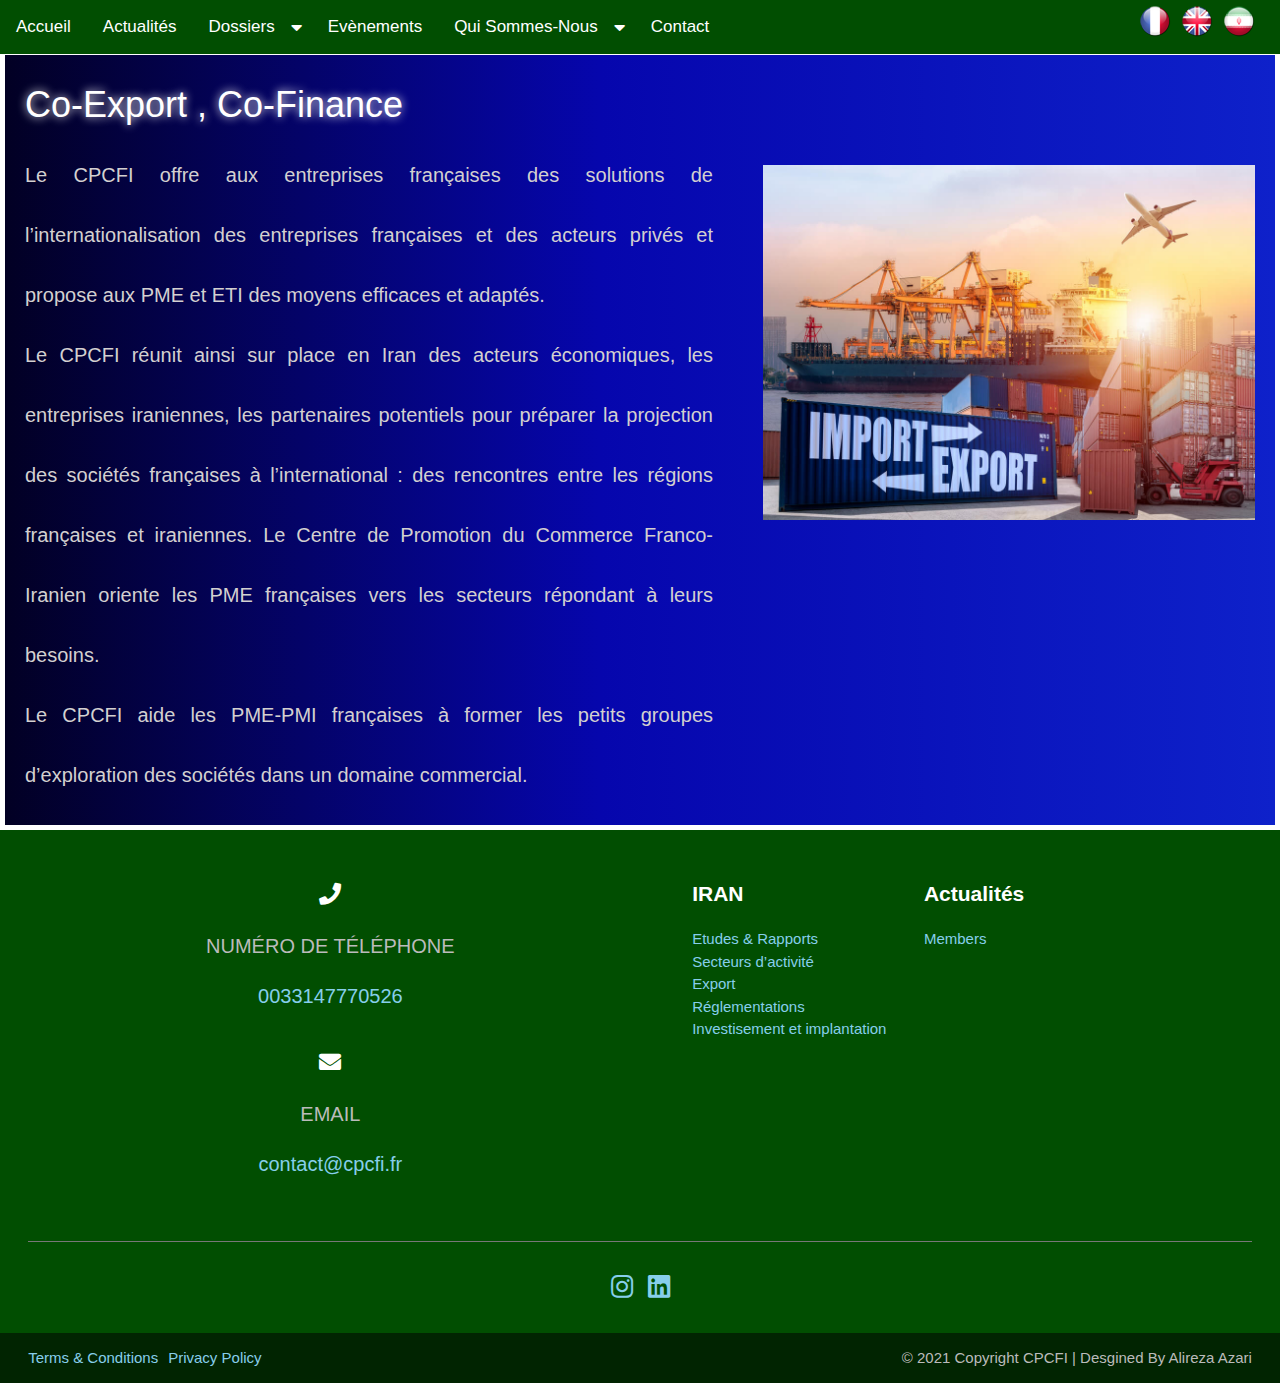
<file: menu/french/DOSSIERS/IRAN/export.html>
<!DOCTYPE html>
<html lang="en">

<head>
    <meta charset="UTF-8">
    <meta http-equiv="X-UA-Compatible" content="IE=edge">
    <meta name="viewport" content="width=device-width, initial-scale=1.0">
    <title>CPCFI</title>
    <link rel="shortcut icon" type="image/jpg" href="images/logo.JPG" />
    <link rel="stylesheet" href="../../../../css/main.css">
    <link rel="stylesheet" href="https://cdnjs.cloudflare.com/ajax/libs/font-awesome/5.13.0/css/all.min.css">
    <link rel="stylesheet" href="https://www.w3schools.com/w3css/4/w3.css">
</head>

<body>
    <header>
        <div class="menu-bar">
            <div class="mobile-container">
                <!-- Top Navigation Menu -->
                <div class="topnav"><a href="#" class="active">CPCFI</a>
                    <div id="myLinks"><a href="../../../../index.html">Accueil</a><a
                            href="../../Actualités/Actualites.html">Actualités</a>
                        <div class="dropdown">
                            <div class="drop"><a href="../../DOSSIERS/Dossiers.html">Dossiers </a><i
                                    href="javascript:void(0);" onclick="clickfunc()" class="fa fa-caret-down"></i>
                            </div>
                            <div class="dropdown-content">
                                <div class="submenu" id='sub'>
                                    <div class="dropdown">
                                        <div class="drop"><a href="../../../french/DOSSIERS/IRAN/IRAN.html">IRAN</a><i
                                                href="javascript:void(0);" onclick="clickfunc2()"
                                                class="fa fa-caret-down"></i></div>
                                        <div class="dropdown-content">
                                            <div class="submenu2" id='sub2'><a href="../IRAN/EtudesRapports.html">Etudes
                                                    & Rapports</a><a href="../IRAN/secteurs.html">Secteurs
                                                    d’activité</a><a href="../IRAN/export.html">Export</a><a
                                                    href="../IRAN/Réglementations.html">Réglementations</a><a
                                                    href="../IRAN/Investisement.html">Investisement et
                                                    implantation</a></div>
                                        </div>
                                    </div>
                                </div>
                            </div>
                        </div><a href="../../evenement/evenement.html">Evènements</a>
                        <div class="dropdown">
                            <div class="drop"><a href="../../propos/propos.html">Qui Sommes-Nous </a><i
                                    href="javascript:void(0);" onclick="clickfunc3()" class="fa fa-caret-down"></i>
                            </div>
                            <div class="dropdown-content">
                                <div class="submenu" id='sub3'><a href="../../propos/members.html">Members</a>
                                </div>
                            </div>
                        </div><a href="../../contact/contact.html">Contact</a>
                        <div class="lang"><a href=""><img src="../../../../images/icons/France-32.png" alt=""></a><a
                                href=""><img src="../../../../images/icons/english.png" alt=""></a><a href=""><img
                                    src="../../../../images/icons/Iran-32.png" alt=""></a></div>
                    </div><a href="javascript:void(0);" class="icon" onclick="myFunction()"><i
                            class="fa fa-bars"></i></a>
                </div>
            </div>
        </div>
    </header>
    <div class="main-content">
        <div class="ac-content">
            <div class="ac-flex">
                <div>
                    <h1>Co-Export , Co-Finance</h1>
                    <h4>
                        Le CPCFI offre aux entreprises françaises des solutions de l’internationalisation des
                        entreprises françaises et des acteurs privés et propose aux PME et ETI des moyens efficaces et
                        adaptés.
                        <br>
                        Le CPCFI réunit ainsi sur place en Iran des acteurs économiques, les entreprises iraniennes, les
                        partenaires potentiels pour préparer la projection des sociétés françaises à l’international :
                        des rencontres entre les régions françaises et iraniennes. Le Centre de Promotion du Commerce
                        Franco-Iranien oriente les PME françaises vers les secteurs répondant à leurs besoins.
                        <br>
                        Le CPCFI aide les PME-PMI françaises à former les petits groupes d’exploration des sociétés dans
                        un domaine commercial. </h4>
                </div>
                <img src="../../../../images/import-export.jpg" alt="">

            </div>

        </div>
    </div>
    <footer>
        <div class="footer-section">
            <section class="ft-main">
                <div class="ft-main-item">
                    <div class="elements">
                        <h1><i class="fas fa-phone"></i></h1>
                        <h3>NUMÉRO DE TÉLÉPHONE</h3>
                        <h4>0033147770526</h4>
                    </div>
                    <div class="elements">
                        <h1><i class="fa fa-envelope" aria-hidden="true"></i></h1>
                        <h3>EMAIL</h3>
                        <h4>contact@cpcfi.fr</h4>
                    </div>
                </div>
                <div class="ft-main-item">
                    <h2 class="ft-title">IRAN</h2>
                    <ul>
                        <li><a href="../IRAN/EtudesRapports.html">Etudes & Rapports</a></li>
                        <li><a href="../IRAN/secteurs.html">Secteurs d’activité</a></li>
                        <li><a href="../IRAN/export.html">Export</a></li>
                        <li><a href="../IRAN/Réglementations.html">Réglementations</a></li>
                        <li><a href="../IRAN/Investisement.html">Investisement et implantation</a>
                        </li>
                    </ul>
                </div>
                <div class="ft-main-item">
                    <h2 class="ft-title">Actualités</h2>
                    <ul>
                        <li><a href="../../propos/members.html">Members</a></li>
                    </ul>
                </div>




            </section>

            <!-- Footer social -->
            <section class="ft-social">
                <ul class="ft-social-list">
                    <li><a href=""><i class="fab fa-instagram"></i></a></li>
                    <li><a href=""><i class="fab fa-linkedin"></i></a></li>


                </ul>

            </section>

            <!-- Footer legal -->
            <section class="ft-legal">
                <ul class="ft-legal-list">
                    <li><a href="#">Terms &amp; Conditions</a></li>
                    <li><a href="#">Privacy Policy</a></li>
                    <span class="copy">&copy; 2021 Copyright CPCFI | Desgined By Alireza Azari</span>
                </ul>
            </section>
        </div>
        <!-- Footer main -->

    </footer>

    <script>
        function myFunction() {
            const x = document.getElementById("myLinks");

            if (x.style.display === "block") {
                x.style.display = "none";
            } else {
                x.style.display = "block";

            }
        }

        function clickfunc() {
            const sub = document.getElementById("sub");

            if (sub.style.display === "block") {
                sub.style.display = "none";
            } else {
                sub.style.display = "block";
            }
        }

        function clickfunc2() {
            const sub = document.getElementById("sub2");

            if (sub.style.display === "block") {
                sub.style.display = "none";
            } else {
                sub.style.display = "block";
            }
        }

        function clickfunc3() {
            const sub = document.getElementById("sub3");

            if (sub.style.display === "block") {
                sub.style.display = "none";
            } else {
                sub.style.display = "block";
            }
        }
    </script>
</body>

</html>
</file>
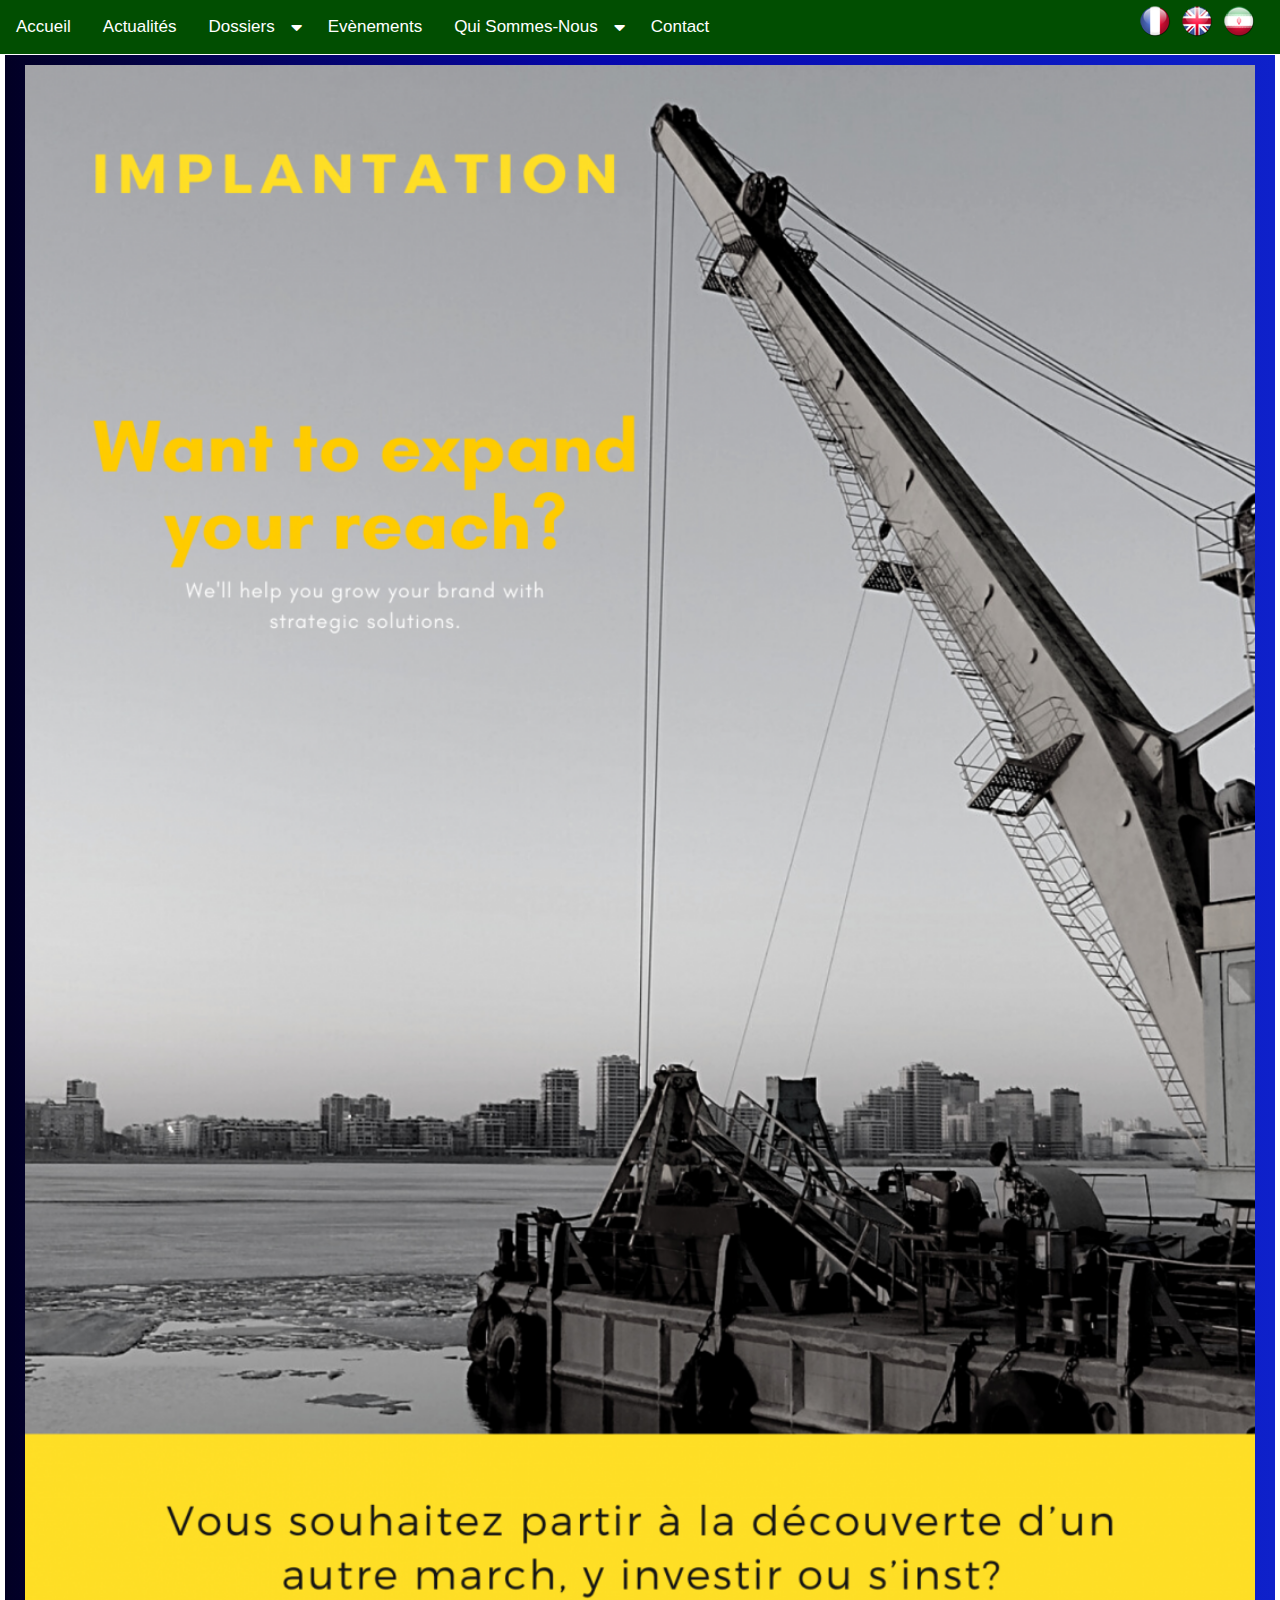
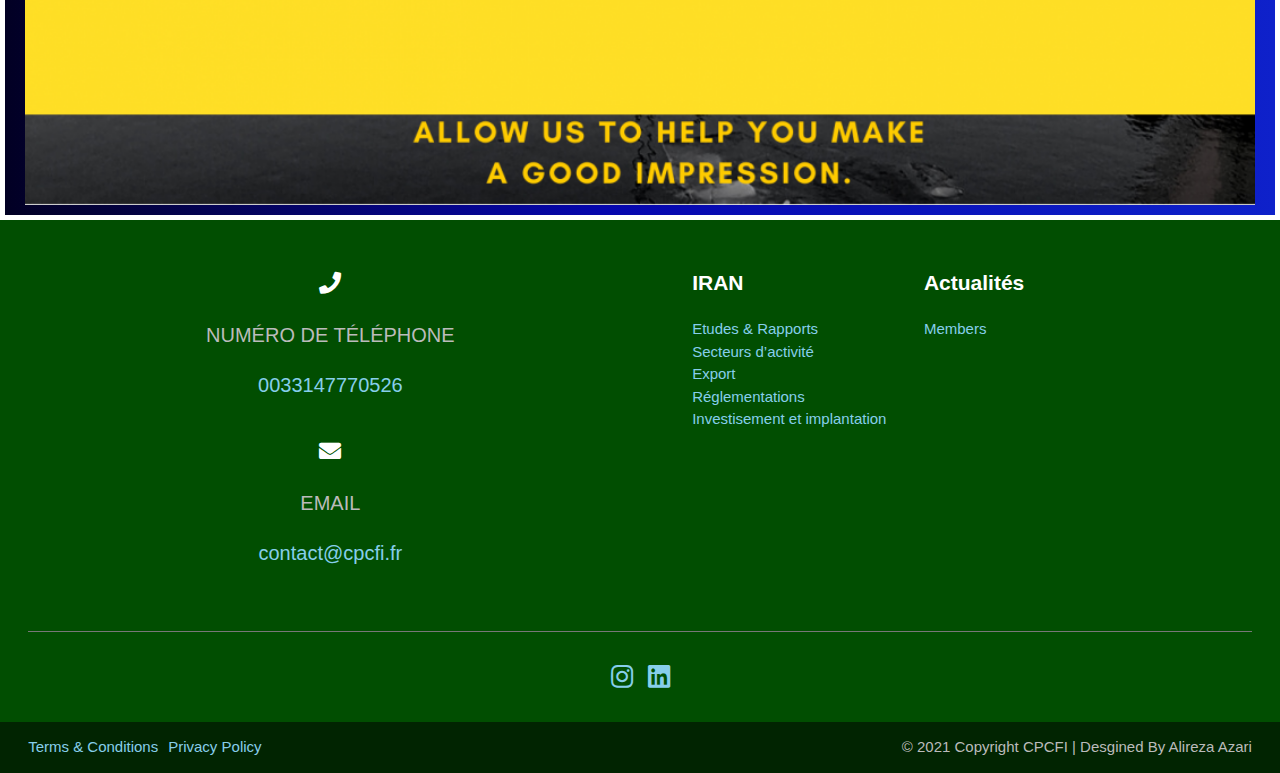
<file: menu/french/DOSSIERS/IRAN/Investisement.html>
<!DOCTYPE html>
<html lang="en">

<head>
    <meta charset="UTF-8">
    <meta http-equiv="X-UA-Compatible" content="IE=edge">
    <meta name="viewport" content="width=device-width, initial-scale=1.0">
    <title>CPCFI</title>
    <link rel="shortcut icon" type="image/jpg" href="images/logo.JPG" />
    <link rel="stylesheet" href="../../../../css/main.css">
    <link rel="stylesheet" href="https://cdnjs.cloudflare.com/ajax/libs/font-awesome/5.13.0/css/all.min.css">
    <link rel="stylesheet" href="https://www.w3schools.com/w3css/4/w3.css">
</head>

<body>
    <header>
        <div class="menu-bar">
            <div class="mobile-container">
                <!-- Top Navigation Menu -->
                <div class="topnav"><a href="#" class="active">CPCFI</a>
                    <div id="myLinks"><a href="../../../../index.html">Accueil</a><a
                            href="../../Actualités/Actualites.html">Actualités</a>
                        <div class="dropdown">
                            <div class="drop"><a href="../../DOSSIERS/Dossiers.html">Dossiers </a><i
                                    href="javascript:void(0);" onclick="clickfunc()" class="fa fa-caret-down"></i>
                            </div>
                            <div class="dropdown-content">
                                <div class="submenu" id='sub'>
                                    <div class="dropdown">
                                        <div class="drop"><a href="../../../french/DOSSIERS/IRAN/IRAN.html">IRAN</a><i
                                                href="javascript:void(0);" onclick="clickfunc2()"
                                                class="fa fa-caret-down"></i></div>
                                        <div class="dropdown-content">
                                            <div class="submenu2" id='sub2'><a href="../IRAN/EtudesRapports.html">Etudes
                                                    & Rapports</a><a href="../IRAN/secteurs.html">Secteurs
                                                    d’activité</a><a href="../IRAN/export.html">Export</a><a
                                                    href="../IRAN/Réglementations.html">Réglementations</a><a
                                                    href="../IRAN/Investisement.html">Investisement et
                                                    implantation</a></div>
                                        </div>
                                    </div>
                                </div>
                            </div>
                        </div><a href="../../evenement/evenement.html">Evènements</a>
                        <div class="dropdown">
                            <div class="drop"><a href="../../propos/propos.html">Qui Sommes-Nous </a><i
                                    href="javascript:void(0);" onclick="clickfunc3()" class="fa fa-caret-down"></i>
                            </div>
                            <div class="dropdown-content">
                                <div class="submenu" id='sub3'><a href="../../propos/members.html">Members</a>
                                </div>
                            </div>
                        </div><a href="../../contact/contact.html">Contact</a>
                        <div class="lang"><a href=""><img src="../../../../images/icons/France-32.png" alt=""></a><a
                                href=""><img src="../../../../images/icons/english.png" alt=""></a><a href=""><img
                                    src="../../../../images/icons/Iran-32.png" alt=""></a></div>
                    </div><a href="javascript:void(0);" class="icon" onclick="myFunction()"><i
                            class="fa fa-bars"></i></a>
                </div>
            </div>
        </div>
    </header>
    <div class="main-content">
        <div class="ac-content">


            <img class="img-imp" src="../../../../images/invest.png" alt="">


        </div>
    </div>
    <footer>
        <div class="footer-section">
            <section class="ft-main">
                <div class="ft-main-item">
                    <div class="elements">
                        <h1><i class="fas fa-phone"></i></h1>
                        <h3>NUMÉRO DE TÉLÉPHONE</h3>
                        <h4>0033147770526</h4>
                    </div>
                    <div class="elements">
                        <h1><i class="fa fa-envelope" aria-hidden="true"></i></h1>
                        <h3>EMAIL</h3>
                        <h4>contact@cpcfi.fr</h4>
                    </div>
                </div>
                <div class="ft-main-item">
                    <h2 class="ft-title">IRAN</h2>
                    <ul>
                        <li><a href="../IRAN/EtudesRapports.html">Etudes & Rapports</a></li>
                        <li><a href="../IRAN/secteurs.html">Secteurs d’activité</a></li>
                        <li><a href="../IRAN/export.html">Export</a></li>
                        <li><a href="../IRAN/Réglementations.html">Réglementations</a></li>
                        <li><a href="../IRAN/Investisement.html">Investisement et implantation</a>
                        </li>
                    </ul>
                </div>
                <div class="ft-main-item">
                    <h2 class="ft-title">Actualités</h2>
                    <ul>
                        <li><a href="../../propos/members.html">Members</a></li>
                    </ul>
                </div>




            </section>

            <!-- Footer social -->
            <section class="ft-social">
                <ul class="ft-social-list">
                    <li><a href=""><i class="fab fa-instagram"></i></a></li>
                    <li><a href=""><i class="fab fa-linkedin"></i></a></li>


                </ul>

            </section>

            <!-- Footer legal -->
            <section class="ft-legal">
                <ul class="ft-legal-list">
                    <li><a href="#">Terms &amp; Conditions</a></li>
                    <li><a href="#">Privacy Policy</a></li>
                    <span class="copy">&copy; 2021 Copyright CPCFI | Desgined By Alireza Azari</span>
                </ul>
            </section>
        </div>
        <!-- Footer main -->

    </footer>

    <script>
        function myFunction() {
            const x = document.getElementById("myLinks");

            if (x.style.display === "block") {
                x.style.display = "none";
            } else {
                x.style.display = "block";

            }
        }

        function clickfunc() {
            const sub = document.getElementById("sub");

            if (sub.style.display === "block") {
                sub.style.display = "none";
            } else {
                sub.style.display = "block";
            }
        }

        function clickfunc2() {
            const sub = document.getElementById("sub2");

            if (sub.style.display === "block") {
                sub.style.display = "none";
            } else {
                sub.style.display = "block";
            }
        }

        function clickfunc3() {
            const sub = document.getElementById("sub3");

            if (sub.style.display === "block") {
                sub.style.display = "none";
            } else {
                sub.style.display = "block";
            }
        }
    </script>
</body>

</html>
</file>
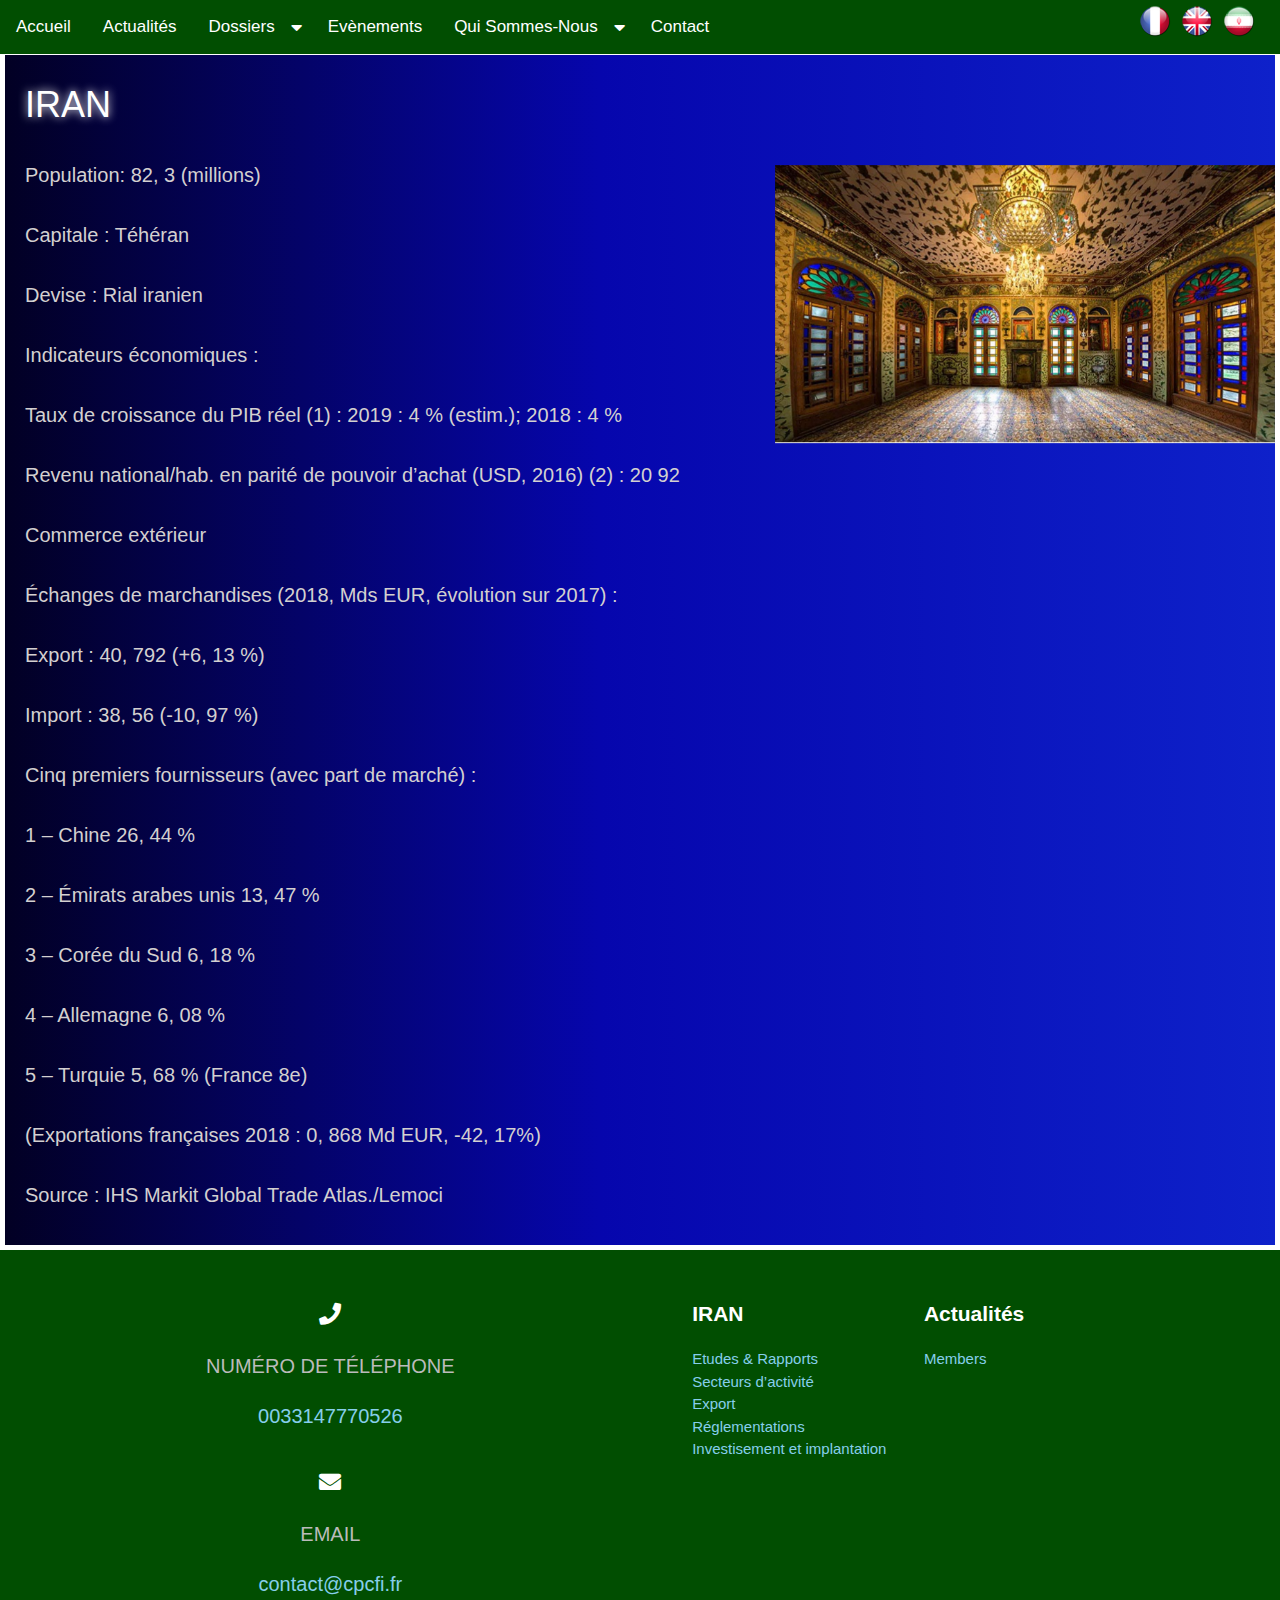
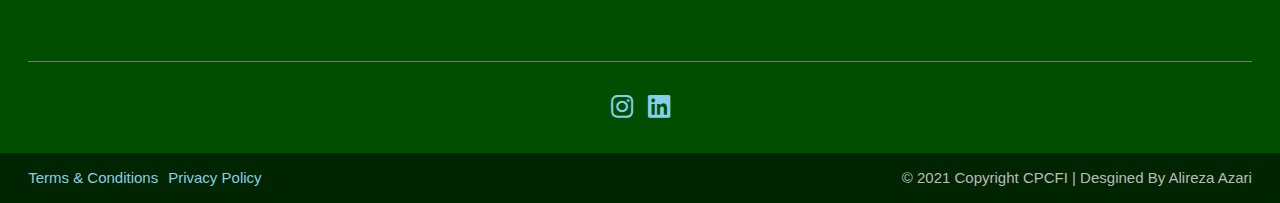
<file: menu/french/DOSSIERS/IRAN/IRAN.html>
<!DOCTYPE html>
<html lang="en">

<head>
    <meta charset="UTF-8">
    <meta http-equiv="X-UA-Compatible" content="IE=edge">
    <meta name="viewport" content="width=device-width, initial-scale=1.0">
    <title>CPCFI</title>
    <link rel="shortcut icon" type="image/jpg" href="images/logo.JPG" />
    <link rel="stylesheet" href="../../../../css/main.css">
    <link rel="stylesheet" href="https://cdnjs.cloudflare.com/ajax/libs/font-awesome/5.13.0/css/all.min.css">
    <link rel="stylesheet" href="https://www.w3schools.com/w3css/4/w3.css">
</head>

<body>
    <header>
        <div class="menu-bar">
            <div class="mobile-container">
                <!-- Top Navigation Menu -->
                <div class="topnav"><a href="#" class="active">CPCFI</a>
                    <div id="myLinks"><a href="../../../../index.html">Accueil</a><a
                            href="../../Actualités/Actualites.html">Actualités</a>
                        <div class="dropdown">
                            <div class="drop"><a href="../../DOSSIERS/Dossiers.html">Dossiers </a><i
                                    href="javascript:void(0);" onclick="clickfunc()" class="fa fa-caret-down"></i>
                            </div>
                            <div class="dropdown-content">
                                <div class="submenu" id='sub'>
                                    <div class="dropdown">
                                        <div class="drop"><a href="../../../french/DOSSIERS/IRAN/IRAN.html">IRAN</a><i
                                                href="javascript:void(0);" onclick="clickfunc2()"
                                                class="fa fa-caret-down"></i></div>
                                        <div class="dropdown-content">
                                            <div class="submenu2" id='sub2'><a href="../IRAN/EtudesRapports.html">Etudes
                                                    & Rapports</a><a href="../IRAN/secteurs.html">Secteurs
                                                    d’activité</a><a href="../IRAN/export.html">Export</a><a
                                                    href="../IRAN/Réglementations.html">Réglementations</a><a
                                                    href="../IRAN/Investisement.html">Investisement et
                                                    implantation</a></div>
                                        </div>
                                    </div>
                                </div>
                            </div>
                        </div><a href="../../evenement/evenement.html">Evènements</a>
                        <div class="dropdown">
                            <div class="drop"><a href="../../propos/propos.html">Qui Sommes-Nous </a><i
                                    href="javascript:void(0);" onclick="clickfunc3()" class="fa fa-caret-down"></i>
                            </div>
                            <div class="dropdown-content">
                                <div class="submenu" id='sub3'><a href="../../propos/members.html">Members</a>
                                </div>
                            </div>
                        </div><a href="../../contact/contact.html">Contact</a>
                        <div class="lang"><a href="../IRAN/IRAN.html"><img src="../../../../images/icons/France-32.png"
                                    alt=""></a><a href=""><img src="../../../../images/icons/english.png" alt=""></a><a
                                href=""><img src="../../../../images/icons/Iran-32.png" alt=""></a></div>
                    </div><a href="javascript:void(0);" class="icon" onclick="myFunction()"><i
                            class="fa fa-bars"></i></a>
                </div>
            </div>
        </div>
    </header>
    <div class="main-content">
        <div class="ac-content">
            <div class="ac-flex">
                <div>
                    <h1>IRAN</h1>
                    <h4>Population: 82,
                        3 (millions) <br>Capitale : Téhéran <br>Devise : Rial iranien <br>Indicateurs économiques :
                        <br>Taux de croissance du PIB réel (1) : 2019 : 4 % (estim.);
                        2018 : 4 % <br>Revenu national/hab. en parité de pouvoir d’achat (USD, 2016) (2) : 20 92
                        <br>Commerce extérieur <br>Échanges de marchandises (2018, Mds EUR, évolution sur 2017) :
                        <br>Export : 40,
                        792 (+6, 13 %) <br>Import : 38,
                        56 (-10, 97 %) <br>Cinq premiers fournisseurs (avec part de marché) : <br>1 – Chine 26,
                        44 % <br>2 – Émirats arabes unis 13,
                        47 % <br>3 – Corée du Sud 6,
                        18 % <br>4 – Allemagne 6,
                        08 % <br>5 – Turquie 5,
                        68 % (France 8e) <br>(Exportations françaises 2018 : 0, 868 Md EUR, -42, 17%) <br>Source : IHS
                        Markit Global Trade Atlas./Lemoci </h4>
                </div>
                <div class="slider">

                    <div class="w3-content w3-section" style="max-width:500px">
                        <img class="mySlides" src="../../../../images/slideshow/1.jpg" style="width:100%">
                        <img class="mySlides" src="../../../../images/slideshow/2.jpg" style="width:100%">
                        <img class="mySlides" src="../../../../images/slideshow/3.jpg" style="width:100%">
                        <img class="mySlides" src="../../../../images/slideshow/4.jpg" style="width:100%">
                        <img class="mySlides" src="../../../../images/slideshow/5.jpg" style="width:100%">
                        <img class="mySlides" src="../../../../images/slideshow/6.jpg" style="width:100%">
                        <img class="mySlides" src="../../../../images/slideshow/7.jpg" style="width:100%">
                        <img class="mySlides" src="../../../../images/slideshow/8.jpg" style="width:100%">
                    </div>
                </div>
            </div>

        </div>
    </div>
    <footer>
        <div class="footer-section">
            <section class="ft-main">
                <div class="ft-main-item">
                    <div class="elements">
                        <h1><i class="fas fa-phone"></i></h1>
                        <h3>NUMÉRO DE TÉLÉPHONE</h3>
                        <h4>0033147770526</h4>
                    </div>
                    <div class="elements">
                        <h1><i class="fa fa-envelope" aria-hidden="true"></i></h1>
                        <h3>EMAIL</h3>
                        <h4>contact@cpcfi.fr</h4>
                    </div>
                </div>
                <div class="ft-main-item">
                    <h2 class="ft-title">IRAN</h2>
                    <ul>
                        <li><a href="../../DOSSIERS/IRAN/EtudesRapports.html">Etudes & Rapports</a></li>
                        <li><a href="../../DOSSIERS/IRAN/secteurs.html">Secteurs d’activité</a></li>
                        <li><a href="../../DOSSIERS/IRAN/export.html">Export</a></li>
                        <li><a href="../../DOSSIERS/IRAN/Réglementations.html">Réglementations</a></li>
                        <li><a href="../../DOSSIERS/IRAN/Investisement.html">Investisement et implantation</a>
                        </li>
                    </ul>
                </div>
                <div class="ft-main-item">
                    <h2 class="ft-title">Actualités</h2>
                    <ul>
                        <li><a href="../../propos/members.html">Members</a></li>
                    </ul>
                </div>




            </section>

            <!-- Footer social -->
            <section class="ft-social">
                <ul class="ft-social-list">
                    <li><a href=""><i class="fab fa-instagram"></i></a></li>
                    <li><a href=""><i class="fab fa-linkedin"></i></a></li>


                </ul>

            </section>

            <!-- Footer legal -->
            <section class="ft-legal">
                <ul class="ft-legal-list">
                    <li><a href="#">Terms &amp; Conditions</a></li>
                    <li><a href="#">Privacy Policy</a></li>
                    <span class="copy">&copy; 2021 Copyright CPCFI | Desgined By Alireza Azari</span>
                </ul>
            </section>
        </div>
        <!-- Footer main -->

    </footer>
    <script>
        var myIndex = 0;
        carousel();

        function carousel() {
            var i;
            var x = document.getElementsByClassName("mySlides");
            for (i = 0; i < x.length; i++) {
                x[i].style.display = "none";
            }
            myIndex++;
            if (myIndex > x.length) {
                myIndex = 1
            }
            x[myIndex - 1].style.display = "block";
            setTimeout(carousel, 2000);
        }
    </script>
    <script>
        function myFunction() {
            const x = document.getElementById("myLinks");

            if (x.style.display === "block") {
                x.style.display = "none";
            } else {
                x.style.display = "block";

            }
        }

        function clickfunc() {
            const sub = document.getElementById("sub");

            if (sub.style.display === "block") {
                sub.style.display = "none";
            } else {
                sub.style.display = "block";
            }
        }

        function clickfunc2() {
            const sub = document.getElementById("sub2");

            if (sub.style.display === "block") {
                sub.style.display = "none";
            } else {
                sub.style.display = "block";
            }
        }

        function clickfunc3() {
            const sub = document.getElementById("sub3");

            if (sub.style.display === "block") {
                sub.style.display = "none";
            } else {
                sub.style.display = "block";
            }
        }
    </script>
</body>

</html>
</file>
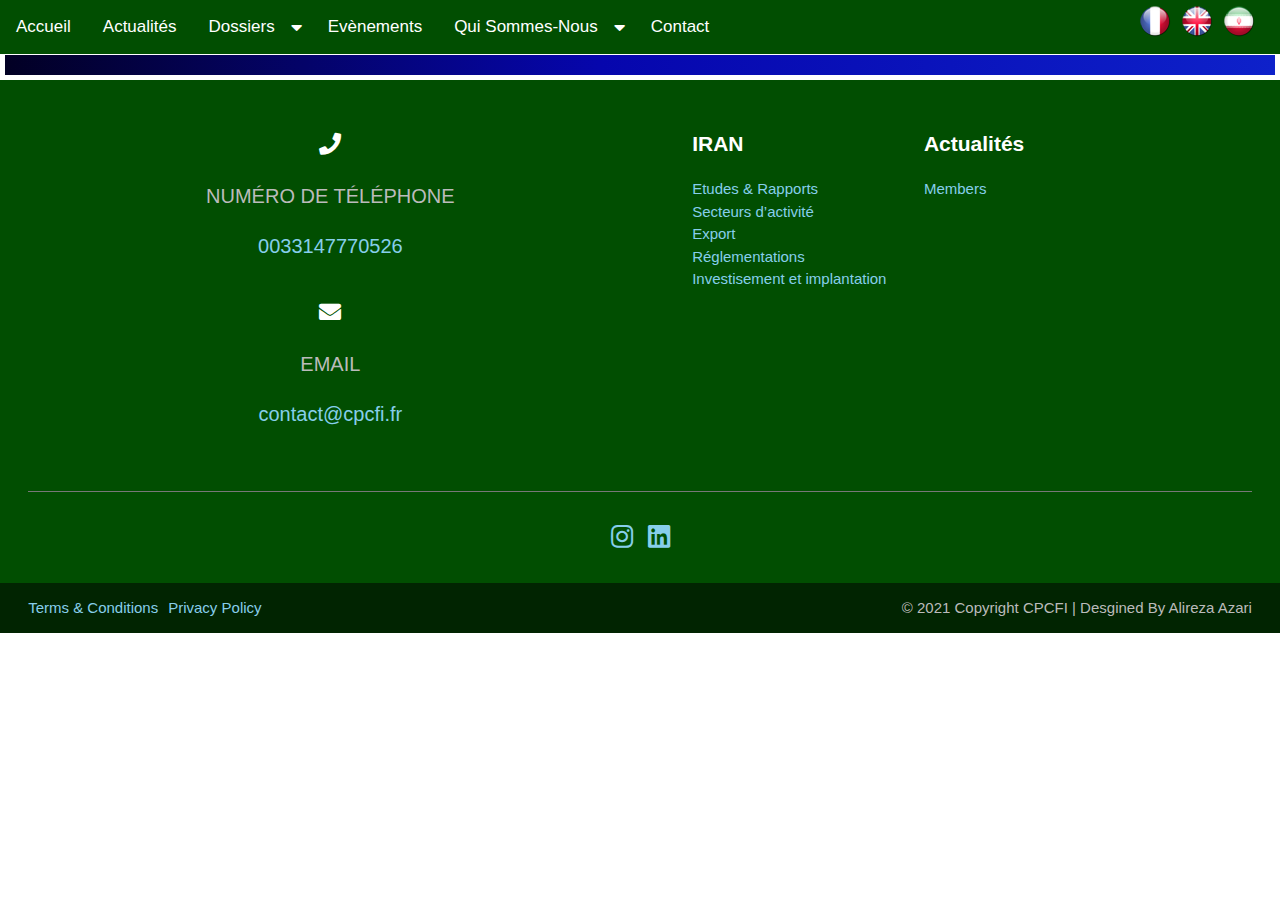
<file: menu/french/DOSSIERS/IRAN/Réglementations.html>
<!DOCTYPE html>
<html lang="en">

<head>
    <meta charset="UTF-8">
    <meta http-equiv="X-UA-Compatible" content="IE=edge">
    <meta name="viewport" content="width=device-width, initial-scale=1.0">
    <title>CPCFI</title>
    <link rel="shortcut icon" type="image/jpg" href="images/logo.JPG" />
    <link rel="stylesheet" href="../../../../css/main.css">
    <link rel="stylesheet" href="https://cdnjs.cloudflare.com/ajax/libs/font-awesome/5.13.0/css/all.min.css">
    <link rel="stylesheet" href="https://www.w3schools.com/w3css/4/w3.css">
</head>

<body>
    <header>
        <div class="menu-bar">
            <div class="mobile-container">
                <!-- Top Navigation Menu -->
                <div class="topnav"><a href="#" class="active">CPCFI</a>
                    <div id="myLinks"><a href="../../../../index.html">Accueil</a><a
                            href="../../Actualités/Actualites.html">Actualités</a>
                        <div class="dropdown">
                            <div class="drop"><a href="../../DOSSIERS/Dossiers.html">Dossiers </a><i
                                    href="javascript:void(0);" onclick="clickfunc()" class="fa fa-caret-down"></i>
                            </div>
                            <div class="dropdown-content">
                                <div class="submenu" id='sub'>
                                    <div class="dropdown">
                                        <div class="drop"><a href="../../../french/DOSSIERS/IRAN/IRAN.html">IRAN</a><i
                                                href="javascript:void(0);" onclick="clickfunc2()"
                                                class="fa fa-caret-down"></i></div>
                                        <div class="dropdown-content">
                                            <div class="submenu2" id='sub2'><a href="../IRAN/EtudesRapports.html">Etudes
                                                    & Rapports</a><a href="../IRAN/secteurs.html">Secteurs
                                                    d’activité</a><a href="../IRAN/export.html">Export</a><a
                                                    href="../IRAN/Réglementations.html">Réglementations</a><a
                                                    href="../IRAN/Investisement.html">Investisement et
                                                    implantation</a></div>
                                        </div>
                                    </div>
                                </div>
                            </div>
                        </div><a href="../../evenement/evenement.html">Evènements</a>
                        <div class="dropdown">
                            <div class="drop"><a href="../../propos/propos.html">Qui Sommes-Nous </a><i
                                    href="javascript:void(0);" onclick="clickfunc3()" class="fa fa-caret-down"></i>
                            </div>
                            <div class="dropdown-content">
                                <div class="submenu" id='sub3'><a href="../../propos/members.html">Members</a>
                                </div>
                            </div>
                        </div><a href="../../contact/contact.html">Contact</a>
                        <div class="lang"><a href=""><img src="../../../../images/icons/France-32.png" alt=""></a><a
                                href=""><img src="../../../../images/icons/english.png" alt=""></a><a href=""><img
                                    src="../../../../images/icons/Iran-32.png" alt=""></a></div>
                    </div><a href="javascript:void(0);" class="icon" onclick="myFunction()"><i
                            class="fa fa-bars"></i></a>
                </div>
            </div>
        </div>
    </header>
    <div class="main-content">
        <div class="ac-content">
            <div class="ac-flex">

            </div>

        </div>
    </div>
    <footer>
        <div class="footer-section">
            <section class="ft-main">
                <div class="ft-main-item">
                    <div class="elements">
                        <h1><i class="fas fa-phone"></i></h1>
                        <h3>NUMÉRO DE TÉLÉPHONE</h3>
                        <h4>0033147770526</h4>
                    </div>
                    <div class="elements">
                        <h1><i class="fa fa-envelope" aria-hidden="true"></i></h1>
                        <h3>EMAIL</h3>
                        <h4>contact@cpcfi.fr</h4>
                    </div>
                </div>
                <div class="ft-main-item">
                    <h2 class="ft-title">IRAN</h2>
                    <ul>
                        <li><a href="../IRAN/EtudesRapports.html">Etudes & Rapports</a></li>
                        <li><a href="../IRAN/secteurs.html">Secteurs d’activité</a></li>
                        <li><a href="../IRAN/export.html">Export</a></li>
                        <li><a href="../IRAN/Réglementations.html">Réglementations</a></li>
                        <li><a href="../IRAN/Investisement.html">Investisement et implantation</a>
                        </li>
                    </ul>
                </div>
                <div class="ft-main-item">
                    <h2 class="ft-title">Actualités</h2>
                    <ul>
                        <li><a href="../../propos/members.html">Members</a></li>
                    </ul>
                </div>




            </section>

            <!-- Footer social -->
            <section class="ft-social">
                <ul class="ft-social-list">
                    <li><a href=""><i class="fab fa-instagram"></i></a></li>
                    <li><a href=""><i class="fab fa-linkedin"></i></a></li>


                </ul>

            </section>

            <!-- Footer legal -->
            <section class="ft-legal">
                <ul class="ft-legal-list">
                    <li><a href="#">Terms &amp; Conditions</a></li>
                    <li><a href="#">Privacy Policy</a></li>
                    <span class="copy">&copy; 2021 Copyright CPCFI | Desgined By Alireza Azari</span>
                </ul>
            </section>
        </div>
        <!-- Footer main -->

    </footer>

    <script>
        function myFunction() {
            const x = document.getElementById("myLinks");

            if (x.style.display === "block") {
                x.style.display = "none";
            } else {
                x.style.display = "block";

            }
        }

        function clickfunc() {
            const sub = document.getElementById("sub");

            if (sub.style.display === "block") {
                sub.style.display = "none";
            } else {
                sub.style.display = "block";
            }
        }

        function clickfunc2() {
            const sub = document.getElementById("sub2");

            if (sub.style.display === "block") {
                sub.style.display = "none";
            } else {
                sub.style.display = "block";
            }
        }

        function clickfunc3() {
            const sub = document.getElementById("sub3");

            if (sub.style.display === "block") {
                sub.style.display = "none";
            } else {
                sub.style.display = "block";
            }
        }
    </script>
</body>

</html>
</file>
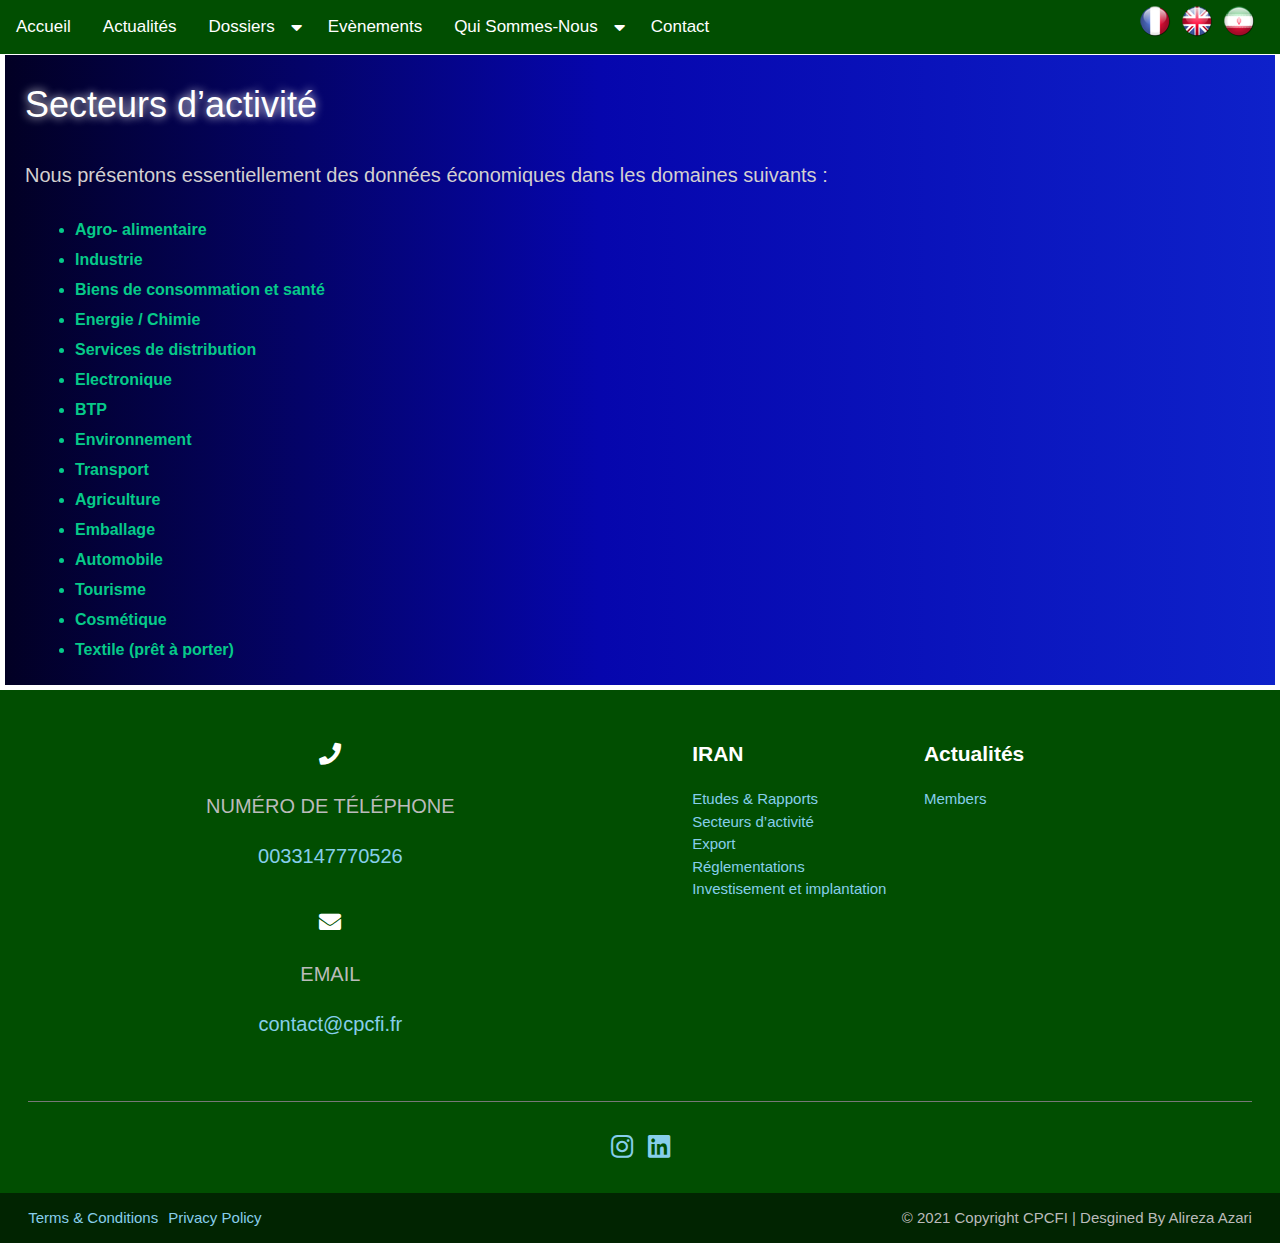
<file: menu/french/DOSSIERS/IRAN/secteurs.html>
<!DOCTYPE html>
<html lang="en">

<head>
    <meta charset="UTF-8">
    <meta http-equiv="X-UA-Compatible" content="IE=edge">
    <meta name="viewport" content="width=device-width, initial-scale=1.0">
    <title>CPCFI</title>
    <link rel="shortcut icon" type="image/jpg" href="images/logo.JPG" />
    <link rel="stylesheet" href="../../../../css/main.css">
    <link rel="stylesheet" href="https://cdnjs.cloudflare.com/ajax/libs/font-awesome/5.13.0/css/all.min.css">
    <link rel="stylesheet" href="https://www.w3schools.com/w3css/4/w3.css">
</head>

<body>
    <header>
        <div class="menu-bar">
            <div class="mobile-container">
                <!-- Top Navigation Menu -->
                <div class="topnav"><a href="#" class="active">CPCFI</a>
                    <div id="myLinks"><a href="../../../../index.html">Accueil</a><a
                            href="../../Actualités/Actualites.html">Actualités</a>
                        <div class="dropdown">
                            <div class="drop"><a href="../../DOSSIERS/Dossiers.html">Dossiers </a><i
                                    href="javascript:void(0);" onclick="clickfunc()" class="fa fa-caret-down"></i>
                            </div>
                            <div class="dropdown-content">
                                <div class="submenu" id='sub'>
                                    <div class="dropdown">
                                        <div class="drop"><a href="../../../french/DOSSIERS/IRAN/IRAN.html">IRAN</a><i
                                                href="javascript:void(0);" onclick="clickfunc2()"
                                                class="fa fa-caret-down"></i></div>
                                        <div class="dropdown-content">
                                            <div class="submenu2" id='sub2'><a href="../IRAN/EtudesRapports.html">Etudes
                                                    & Rapports</a><a href="../IRAN/secteurs.html">Secteurs
                                                    d’activité</a><a href="../IRAN/export.html">Export</a><a
                                                    href="../IRAN/Réglementations.html">Réglementations</a><a
                                                    href="../IRAN/Investisement.html">Investisement et
                                                    implantation</a></div>
                                        </div>
                                    </div>
                                </div>
                            </div>
                        </div><a href="../../evenement/evenement.html">Evènements</a>
                        <div class="dropdown">
                            <div class="drop"><a href="../../propos/propos.html">Qui Sommes-Nous </a><i
                                    href="javascript:void(0);" onclick="clickfunc3()" class="fa fa-caret-down"></i>
                            </div>
                            <div class="dropdown-content">
                                <div class="submenu" id='sub3'><a href="../../propos/members.html">Members</a>
                                </div>
                            </div>
                        </div><a href="../../contact/contact.html">Contact</a>
                        <div class="lang"><a href=""><img src="../../../../images/icons/France-32.png" alt=""></a><a
                                href=""><img src="../../../../images/icons/english.png" alt=""></a><a href=""><img
                                    src="../../../../images/icons/Iran-32.png" alt=""></a></div>
                    </div><a href="javascript:void(0);" class="icon" onclick="myFunction()"><i
                            class="fa fa-bars"></i></a>
                </div>
            </div>
        </div>
    </header>
    <div class="main-content">
        <div class="ac-content">
            <div class="ac-flex">
                <div>
                    <h1>Secteurs d’activité</h1>
                    <h4>Nous présentons essentiellement des données économiques dans les domaines suivants :</h4>
                    <h4>
                        <ul>
                            <li><strong>Agro- alimentaire</strong></li>
                            <li><strong>Industrie</strong></li>
                            <li><strong>Biens de consommation et santé</strong></li>
                            <li><strong>Energie / Chimie</strong></li>
                            <li><strong>Services de distribution</strong></li>
                            <li><strong>Electronique</strong></li>
                            <li><strong>BTP</strong></li>
                            <li><strong>Environnement</strong></li>
                            <li><strong>Transport</strong></li>
                            <li><strong>Agriculture</strong></li>
                            <li><strong>Emballage</strong></li>
                            <li><strong>Automobile</strong></li>
                            <li><strong>Tourisme</strong></li>
                            <li><strong>Cosmétique&nbsp;</strong></li>
                            <li><strong>Textile (prêt à porter)</strong></li>
                        </ul>
                    </h4>

                </div>

            </div>

        </div>
    </div>
    <footer>
        <div class="footer-section">
            <section class="ft-main">
                <div class="ft-main-item">
                    <div class="elements">
                        <h1><i class="fas fa-phone"></i></h1>
                        <h3>NUMÉRO DE TÉLÉPHONE</h3>
                        <h4>0033147770526</h4>
                    </div>
                    <div class="elements">
                        <h1><i class="fa fa-envelope" aria-hidden="true"></i></h1>
                        <h3>EMAIL</h3>
                        <h4>contact@cpcfi.fr</h4>
                    </div>
                </div>
                <div class="ft-main-item">
                    <h2 class="ft-title">IRAN</h2>
                    <ul>
                        <li><a href="../IRAN/EtudesRapports.html">Etudes & Rapports</a></li>
                        <li><a href="../IRAN/secteurs.html">Secteurs d’activité</a></li>
                        <li><a href="../IRAN/export.html">Export</a></li>
                        <li><a href="../IRAN/Réglementations.html">Réglementations</a></li>
                        <li><a href="../IRAN/Investisement.html">Investisement et implantation</a>
                        </li>
                    </ul>
                </div>
                <div class="ft-main-item">
                    <h2 class="ft-title">Actualités</h2>
                    <ul>
                        <li><a href="../../propos/members.html">Members</a></li>
                    </ul>
                </div>




            </section>

            <!-- Footer social -->
            <section class="ft-social">
                <ul class="ft-social-list">
                    <li><a href=""><i class="fab fa-instagram"></i></a></li>
                    <li><a href=""><i class="fab fa-linkedin"></i></a></li>


                </ul>

            </section>

            <!-- Footer legal -->
            <section class="ft-legal">
                <ul class="ft-legal-list">
                    <li><a href="#">Terms &amp; Conditions</a></li>
                    <li><a href="#">Privacy Policy</a></li>
                    <span class="copy">&copy; 2021 Copyright CPCFI | Desgined By Alireza Azari</span>
                </ul>
            </section>
        </div>
        <!-- Footer main -->

    </footer>

    <script>
        function myFunction() {
            const x = document.getElementById("myLinks");

            if (x.style.display === "block") {
                x.style.display = "none";
            } else {
                x.style.display = "block";

            }
        }

        function clickfunc() {
            const sub = document.getElementById("sub");

            if (sub.style.display === "block") {
                sub.style.display = "none";
            } else {
                sub.style.display = "block";
            }
        }

        function clickfunc2() {
            const sub = document.getElementById("sub2");

            if (sub.style.display === "block") {
                sub.style.display = "none";
            } else {
                sub.style.display = "block";
            }
        }

        function clickfunc3() {
            const sub = document.getElementById("sub3");

            if (sub.style.display === "block") {
                sub.style.display = "none";
            } else {
                sub.style.display = "block";
            }
        }
    </script>
</body>

</html>
</file>
<file: css/main.css>
@import url("https://fonts.googleapis.com/css?family=Muli&display=swap");@import url("https://fonts.googleapis.com/css?family=Quicksand&display=swap");html{font-family:'Muli', sans-serif}body{background-color:#fff}*,*:before,*:after{padding:0;margin:0;box-sizing:border-box}.menu-bar #close{display:none}.menu-bar #open{display:block}@media (max-width: 599px){.menu-bar .mobile-container{background-color:#014e01;color:white;border-radius:10px}.menu-bar .mobile-container .topnav{overflow:hidden;background-color:#014e01}.menu-bar .mobile-container .topnav #myLinks{position:relative;display:none;background-color:#01018a;overflow-y:auto;height:100vh}.menu-bar .mobile-container .topnav #myLinks a{font-size:14px}.menu-bar .mobile-container .topnav a{color:white;padding:14px 16px;text-decoration:none;font-size:17px;display:block}.menu-bar .mobile-container .topnav a.icon{display:block;position:absolute;right:0;top:0}.menu-bar .mobile-container .topnav a:hover{color:#fff}.menu-bar .mobile-container .active{color:white}.menu-bar .mobile-container .dropbtn{display:flex;width:100%;background-color:#01018a;border:none;color:white;font-size:14px;padding:10px 15px}.menu-bar .mobile-container .dropbtn i{margin-left:auto}.menu-bar .mobile-container .drop{display:flex;justify-content:center;align-items:center}.menu-bar .mobile-container .drop i{margin-left:auto;margin-right:10px;font-size:18px}.menu-bar .mobile-container .dropbtn2{background-color:cornflowerblue;border:none;color:white;font-size:14px;margin-top:10px;margin-left:20px;margin-bottom:10px}.menu-bar .mobile-container .dropdown-content{overflow-y:scroll}.menu-bar .mobile-container .dropdown-content .submenu{display:none;background-color:cornflowerblue;overflow-y:scroll}.menu-bar .mobile-container .dropdown-content .submenu a{margin-left:15px;text-transform:uppercase;font-size:14px}.menu-bar .mobile-container .dropdown-content .submenu2{display:none;overflow-y:scroll}.menu-bar .mobile-container .dropdown-content .submenu2 a{color:#014e01;font-size:12px;margin-left:30px}.menu-bar .mobile-container .lang{display:flex;justify-content:center;overflow-y:scroll;height:inherit}}@media (min-width: 568px) and (max-width: 900px){.menu-bar .mobile-container{background-color:#014e01;color:white;border-radius:10px;overflow-y:scroll}.menu-bar .mobile-container .topnav{overflow:hidden;background-color:#014e01;position:relative;overflow-y:scroll}.menu-bar .mobile-container .topnav #myLinks{display:none;background-color:#01018a;overflow-y:auto;height:100vh}.menu-bar .mobile-container .topnav a{color:white;padding:14px 16px;text-decoration:none;font-size:17px;display:block}.menu-bar .mobile-container .topnav a.icon{display:block;position:absolute;right:0;top:0}.menu-bar .mobile-container .topnav a:hover{color:#fff}.menu-bar .mobile-container .active{color:white}.menu-bar .mobile-container .dropbtn{display:flex;width:100%;background-color:#01018a;border:none;color:white;font-size:16px;padding:10px 15px}.menu-bar .mobile-container .dropbtn i{margin-left:auto}.menu-bar .mobile-container .drop{display:flex;justify-content:center;align-items:center}.menu-bar .mobile-container .drop i{margin-left:auto;margin-right:10px;font-size:18px}.menu-bar .mobile-container .dropbtn2{background-color:cornflowerblue;border:none;color:white;font-size:14px;margin-top:10px;margin-left:20px;margin-bottom:10px}.menu-bar .mobile-container .dropdown-content{overflow-y:scroll}.menu-bar .mobile-container .dropdown-content .submenu{overflow-y:scroll;display:none;background-color:cornflowerblue}.menu-bar .mobile-container .dropdown-content .submenu a{margin-left:15px;text-transform:uppercase;font-size:14px}.menu-bar .mobile-container .dropdown-content .submenu2{overflow-y:scroll;display:none}.menu-bar .mobile-container .dropdown-content .submenu2 a{color:#014e01;font-size:12px;margin-left:30px}.menu-bar .mobile-container .lang{display:flex;justify-content:center;overflow-y:scroll;height:inherit}}@media (min-width: 900px){.menu-bar .mobile-container{background-color:#014e01;color:white;border-radius:10px}.menu-bar .mobile-container .topnav{overflow:hidden;background-color:#014e01;position:relative}.menu-bar .mobile-container .topnav #myLinks{display:flex;background-color:#014e01}.menu-bar .mobile-container .topnav a{color:white;padding:14px 16px;text-decoration:none;font-size:17px;display:block}.menu-bar .mobile-container .topnav a.icon{display:none;position:absolute;right:0;top:0}.menu-bar .mobile-container .topnav a:hover{color:#fff}.menu-bar .mobile-container .topnav .active{display:none}.menu-bar .mobile-container .dropbtn{display:flex;width:100%;background-color:#01018a;border:none;color:white;font-size:16px;padding:10px 15px}.menu-bar .mobile-container .dropbtn i{margin-left:auto}.menu-bar .mobile-container .drop{display:flex;justify-content:center;align-items:center}.menu-bar .mobile-container .drop i{margin-left:auto;margin-right:10px;font-size:18px}.menu-bar .mobile-container .dropbtn2{color:white;font-size:14px;margin-top:10px;margin-left:20px;margin-bottom:10px}.menu-bar .mobile-container .dropdown-content .submenu{display:none}.menu-bar .mobile-container .dropdown-content .submenu a{margin-left:15px;text-transform:uppercase;font-size:14px}.menu-bar .mobile-container .dropdown-content .submenu2{display:none}.menu-bar .mobile-container .dropdown-content .submenu2 a{color:skyblue;font-size:12px;margin-left:40px}.menu-bar .mobile-container .dropdown:hover .submenu{display:block}.menu-bar .mobile-container .submenu:hover .submenu2{display:block}.menu-bar .mobile-container .lang{display:flex;margin-left:auto;margin-right:20px}.menu-bar .mobile-container .lang a{padding:5px 5px}}@media (min-width: 1200px){.menu-bar .mobile-container{background-color:#014e01;color:white;border-radius:10px}.menu-bar .mobile-container .topnav{overflow:hidden;background-color:#014e01;position:relative}.menu-bar .mobile-container .topnav #myLinks{display:flex;background-color:#014e01}.menu-bar .mobile-container .topnav a{color:white;padding:14px 16px;text-decoration:none;font-size:17px;display:block}.menu-bar .mobile-container .topnav a.icon{display:none;position:absolute;right:0;top:0}.menu-bar .mobile-container .topnav a:hover{color:#fff}.menu-bar .mobile-container .topnav .active{display:none}.menu-bar .mobile-container .dropbtn{display:flex;width:100%;background-color:#01018a;border:none;color:white;font-size:16px;padding:10px 15px}.menu-bar .mobile-container .dropbtn i{margin-left:auto}.menu-bar .mobile-container .drop{display:flex;justify-content:center;align-items:center}.menu-bar .mobile-container .drop i{margin-left:auto;margin-right:10px;font-size:18px}.menu-bar .mobile-container .dropbtn2{color:white;font-size:14px;margin-top:10px;margin-left:20px;margin-bottom:10px}.menu-bar .mobile-container .dropdown-content .submenu{display:none}.menu-bar .mobile-container .dropdown-content .submenu a{margin-left:15px;text-transform:uppercase;font-size:14px}.menu-bar .mobile-container .dropdown-content .submenu2{display:none}.menu-bar .mobile-container .dropdown-content .submenu2 a{color:skyblue;font-size:12px;margin-left:40px}.menu-bar .mobile-container .dropdown:hover .submenu{display:block}.menu-bar .mobile-container .submenu:hover .submenu2{display:block}.menu-bar .mobile-container .lang{display:flex;margin-left:auto;margin-right:20px}.menu-bar .mobile-container .lang a{padding:5px 5px}}.content .boxes{display:grid;grid-template-columns:50% 1fr 1fr;grid-template-rows:32% 1fr 1fr 1fr;column-gap:3px;row-gap:3px}@media (max-width: 599px){.content .boxes{grid-template-columns:50% 50%;grid-template-rows:12% repeat(4, minmax(min-content, 22%));grid-auto-flow:dense;font-size:11px}}@media (min-width: 568px) and (max-width: 900px){.content .boxes{grid-template-columns:50% 50%;grid-template-rows:15% repeat(4, minmax(min-content, 24%));grid-auto-flow:dense;font-size:14px}}.content .boxes .box1{width:100%;height:100%;grid-column:2 / 3;grid-row:1 / 2}.content .boxes .box1 img{width:100%;height:100%}@media (max-width: 599px){.content .boxes .box1{grid-column:1 / 3;grid-row:5/ 6}}@media (min-width: 568px) and (max-width: 900px){.content .boxes .box1{grid-column:1 / 3;grid-row:5/ 6}}.content .boxes .box2{width:100%;height:100%;display:flex;flex-direction:column;justify-content:center;color:white;grid-column:1 / 4;grid-row:4 / 6;background:linear-gradient(90deg, #020024 0%, #0606ad 47%, #00d4ff 100%);text-align:center;text-shadow:0 0 10px #ffffff}.content .boxes .box2 a{text-decoration:none;color:whitesmoke}@media (max-width: 599px){.content .boxes .box2{grid-column:1 / 3;grid-row:4 / 5}}@media (min-width: 568px) and (max-width: 900px){.content .boxes .box2{grid-column:1 / 3;grid-row:4 / 5}}.content .boxes .box3{width:100%;height:100%;grid-column:2 / 3;grid-row:2 / 4;background-color:darkblue;vertical-align:center;text-align:center}.content .boxes .box3 .text{color:white}.content .boxes .box3 .text h2{text-shadow:0 0 10px #FFFFFF}.content .boxes .box3 div{padding:30px 30px;text-align:justify}@media (max-width: 599px){.content .boxes .box3{grid-column:1 / 2;grid-row:2 / 3}.content .boxes .box3 div{padding:5px 5px;text-align:justify}}@media (min-width: 568px) and (max-width: 900px){.content .boxes .box3{grid-column:1 / 2;grid-row:2 / 3}}.content .boxes .box4{width:100%;height:100%;grid-column:3/ 4;grid-row:2 / 4;background-color:darkgreen;color:white}.content .boxes .box4 .text{color:white}.content .boxes .box4 .text h2{text-shadow:0 0 10px #FFFFFF}.content .boxes .box4 div{padding:30px 30px;text-align:justify}@media (max-width: 599px){.content .boxes .box4{grid-column:2 / 3;grid-row:2 / 3}.content .boxes .box4 div{padding:5px 5px;text-align:justify}}@media (min-width: 568px) and (max-width: 900px){.content .boxes .box4{grid-column:2 / 3;grid-row:2 / 3}}.content .boxes .box5{display:flex;width:100%;height:100%;text-transform:capitalize;background:linear-gradient(#00004b, #1a008b, #0400fc)}.content .boxes .box5 span{padding:20px 10px;color:#fff;line-height:28px;text-align:justify;font-size:18px}.content .boxes .box5 span h4{font-size:26px;text-shadow:0 0 10px #ffffff;letter-spacing:1px;margin-bottom:5px}.content .boxes .box5 #bg2{max-width:100%;height:auto}@media (max-width: 599px){.content .boxes .box5{grid-column:1 / 3;grid-row:1 / 2}.content .boxes .box5 span{padding:10px;text-align:justify;line-height:12px;font-size:10px}.content .boxes .box5 span h4{display:none}.content .boxes .box5 #bg2{max-width:25%;max-height:auto}}@media (min-width: 568px) and (max-width: 900px){.content .boxes .box5{grid-column:1 / 3;grid-row:1 / 2}.content .boxes .box5 span{padding:10px;text-align:justify;line-height:20px}.content .boxes .box5 #bg2{width:15%;height:auto}}.content .boxes .box6{height:100%;width:100%;grid-column:3/ 4;grid-row:1/ 2;text-transform:capitalize;color:#fff;text-align:center}@media (max-width: 599px){.content .boxes .box6{display:none}}@media (min-width: 568px) and (max-width: 900px){.content .boxes .box6{display:none}}.content .boxes .box6 #bg{width:100%;height:100%}.content .boxes .box7{grid-column:1/ 2;grid-row:2/ 3;background-color:#005c00;text-transform:capitalize;color:#fff;text-align:center}.content .boxes .box7 h1{text-shadow:0 0 10px #FFFFFF}@media (max-width: 599px){.content .boxes .box7{grid-column:1/ 2;grid-row:3/ 4}}@media (min-width: 568px) and (max-width: 900px){.content .boxes .box7{grid-column:1/ 2;grid-row:3/ 4}}.content .boxes .box8{grid-column:1/ 2;grid-row:3 / 4;background-color:#630000;color:#fff;text-transform:uppercase;text-align:center}.content .boxes .box8 h1{text-shadow:0 0 10px #FFFFFF}@media (max-width: 599px){.content .boxes .box8{grid-column:2 / 3;grid-row:3 / 4}}@media (min-width: 568px) and (max-width: 900px){.content .boxes .box8{grid-column:2 / 3;grid-row:3 / 4}}.ac-content{color:white;padding:10px 20px;line-height:60px;text-align:justify;background:linear-gradient(90deg, #020024 0%, #0606ad 47%, #0e21ca 100%)}.ac-content h1{text-shadow:0 0 10px #ffffff}.ac-content h4{color:#d3d0d0}.ac-content ul{margin-left:50px;color:#06ca89;font-size:16px;line-height:30px}.ac-content .img-imp{width:100%}@media (max-width: 599px){.ac-content{padding:10px 20px;line-height:28px}.ac-content h1{font-size:16px}.ac-content h4{font-size:12px}.ac-content ul{font-size:12px;margin-left:20px}}@media (min-width: 568px) and (max-width: 900px){.ac-content{padding:10px 20px;line-height:28px;overflow-y:scroll}.ac-content h1{font-size:16px}.ac-content h4{font-size:12px}}.ac-content .ac-flex{display:flex}.ac-content .ac-flex img{margin-top:100px;margin-left:50px;width:40%;height:50%}@media (max-width: 599px){.ac-content .ac-flex{display:flex;flex-direction:column}.ac-content .ac-flex img{margin:0;width:100%;height:auto}}@media (min-width: 568px) and (max-width: 900px){.ac-content .ac-flex{display:flex;flex-direction:column;overflow-y:scroll}.ac-content .ac-flex img{margin:0;width:100%;height:auto}}.ac-content .ac-flex2{display:flex;flex-direction:row}.ac-content .ac-flex2 img{width:100%;margin-bottom:10px}.ac-content .ac-flex2 div{padding:0 10px}@media (max-width: 599px){.ac-content .ac-flex2{display:flex;flex-direction:column}}@media (min-width: 568px) and (max-width: 900px){.ac-content .ac-flex2{display:flex;flex-direction:column;overflow-y:scroll}}.ac-content .image-box{display:flex;flex-direction:column;flex-wrap:wrap}.ac-content .image-box img{width:100px;height:50px;margin-top:20px}@media (max-width: 599px){.ac-content .image-box img{width:30%;height:30%;margin-top:10px}}.ac-content .image-box .img1{display:flex;flex-direction:row}@media (max-width: 599px){.ac-content .image-box .img1{margin-bottom:10px}}.ac-content .image-box .img1 span{margin-left:10px}.ac-content .members{display:flex;flex-direction:row;flex-wrap:wrap;justify-content:space-evenly}.ac-content .members div{width:200px;height:200px;background-color:brown;text-align:center;vertical-align:center;margin-bottom:10px}@media (max-width: 599px){.ac-content .members div{height:100px}}@media (min-width: 568px) and (max-width: 900px){.ac-content .members div{height:100px}}.ac-content .members div h1{font-size:22px}.ac-content .partners{display:flex;flex-direction:column;justify-content:center;align-items:center}@media (max-width: 599px){.ac-content .partners{width:100%}}.slider{position:fixed;margin-left:700px}@media (max-width: 599px){.slider{position:relative;margin-left:0}}@media (min-width: 568px) and (max-width: 900px){.slider{position:relative;margin-left:0;overflow-y:scroll}}.mySlides{display:none}@media (min-width: 568px) and (max-width: 900px){.mySlides{overflow-y:scroll}}.about-us{display:flex}@media (max-width: 599px){.about-us{display:flex;flex-direction:column}}.about-us .about1{width:30%;height:450px;background-image:url("../images/header.JPG");background-repeat:no-repeat}.about-us .about1 h1{margin-top:170px;padding:0 5px;font-size:3em}@media (max-width: 599px){.about-us .about1{width:100%;height:320px;background-position:cover;background-size:100%}.about-us .about1 h1{margin-top:180px;padding:0 30px;font-size:1.8em;text-align:left}}@media (min-width: 568px) and (max-width: 900px){.about-us .about1{width:100%;height:320px;background-position:cover;background-size:100%}.about-us .about1 h1{margin-top:180px;padding:0 30px;font-size:1.8em;text-align:center}}.about-us .about2{width:70%;height:450px;background:linear-gradient(to right, white, white, #87dfeb, #0252ff);overflow-y:scroll;padding:0 15px;line-height:35px}.about-us .about2 img{margin-top:5px}.about-us .about2 span{color:black;font-size:16px}.about-us .about2 span h2{font-weight:700}@media (max-width: 599px){.about-us .about2{width:100%;line-height:25px;background:white}.about-us .about2 span{color:black;font-size:12px;text-align:justify}.about-us .about2 span h2{font-size:18px}}@media (min-width: 568px) and (max-width: 900px){.about-us .about2{width:100%;line-height:25px}.about-us .about2 span{color:black;font-size:12px;text-align:justify}.about-us .about2 span h2{font-size:18px}}.contact{display:grid;grid-template-columns:1fr 1fr;grid-template-rows:2fr 1fr;column-gap:3px;row-gap:3px}@media (max-width: 599px){.contact{grid-template-columns:1fr;grid-template-rows:2fr 1fr}}.contact .photo{width:100%;height:100%;background:url("../images/contact.JPG");background-repeat:no-repeat;background-position:cover}@media (max-width: 599px){.contact .photo{display:none}}.contact .form{width:100%;height:100%;border-radius:5px;display:flex;flex-direction:column;background:linear-gradient(90deg, #020024 0%, #0606ad 47%, #0e21ca 100%);align-items:center;color:white}.contact .form h1{text-shadow:0 0 10px #ffffff}.contact .form form{display:flex;flex-direction:column;justify-content:center;width:70%;height:100%}.contact .form form .submit{width:30%;margin-left:35%;margin-top:10px;margin-bottom:10px;color:white;background:blue}.contact .cont{width:100%;height:100%;background:linear-gradient(90deg, #020024 0%, #0606ad 47%, #0e21ca 100%);grid-column:1 / 3;grid-row:2 / 3}.contact .cont .con-elements{display:flex;align-items:center;margin-top:10px}.contact .cont .con-elements div{width:33%;height:200px;background:linear-gradient(to right, blue, skyblue, white)}.contact .cont .con-elements .elements{display:flex;flex-direction:column;align-items:center}.contact .cont .con-elements .elements i{color:#01018a}.contact .cont .con-elements .elements h3{font-weight:800}.contact .cont .con-elements .elements h4{color:#333232;font-weight:800}@media (max-width: 599px){.contact .cont .con-elements .elements h1{font-size:16px}.contact .cont .con-elements .elements i{color:#01018a}.contact .cont .con-elements .elements h3{font-weight:800;font-size:10px;text-align:center}.contact .cont .con-elements .elements h4{color:#333232;font-weight:800;font-size:10px;text-align:center}}@media (min-width: 568px) and (max-width: 900px){.contact .cont .con-elements .elements h1{font-size:20px}.contact .cont .con-elements .elements i{color:#01018a}.contact .cont .con-elements .elements h3{font-weight:800;font-size:14px}.contact .cont .con-elements .elements h4{color:#333232;font-weight:800;font-size:12px;text-align:center}}.footer-section ul{list-style:none;padding-left:0}.footer-section a{text-decoration:none;color:skyblue}.footer-section a:hover{text-decoration:underline}.footer-section .ft-title{color:#fff;font-weight:bold;font-size:1.4em;padding-bottom:0.625rem}@media (max-width: 599px){.footer-section .ft-title{padding:0;font-size:1.2em}}.footer-section .ft-main{padding:1.25rem 1.875rem;display:flex;flex-direction:row;justify-content:center}@media (max-width: 599px){.footer-section .ft-main{padding:0;display:flex;flex-direction:column;font-size:10px}}.footer-section .ft-main-item{padding:1.25rem;min-width:12.5rem}.footer-section .ft-main-item .elements{display:flex;flex-direction:column;align-items:center;margin-right:500px;margin-bottom:15px}.footer-section .ft-main-item .elements i{color:#fff}.footer-section .ft-main-item .elements h1{font-size:22px}.footer-section .ft-main-item .elements h3{font-weight:400;font-size:20px}.footer-section .ft-main-item .elements h4{color:skyblue;font-weight:400}.footer-section .ft-main-item .elements .cn{display:flex;align-items:center}.footer-section .ft-main-item .elements .cn i{margin-right:5px}@media (max-width: 599px){.footer-section .ft-main-item .elements{align-items:flex-start;margin-right:0}.footer-section .ft-main-item .elements h1{font-size:22px;font-weight:400}.footer-section .ft-main-item .elements h3{font-weight:400;font-size:14px}.footer-section .ft-main-item .elements h4{font-size:12px;font-weight:400}}@media (min-width: 568px) and (max-width: 900px){.footer-section .ft-main-item .elements{align-items:flex-start;margin-right:0}.footer-section .ft-main-item .elements h1{font-size:22px;font-weight:400}.footer-section .ft-main-item .elements h3{font-weight:400;font-size:14px}.footer-section .ft-main-item .elements h4{font-size:12px;font-weight:400}}@media (min-width: 900px){.footer-section .ft-main-item .elements{justify-content:center;align-items:center;margin-right:200px}}@media (max-width: 599px){.footer-section .ft-main-item{padding:8px}}.footer-section .ft-social{padding:0 1.875rem 1.25rem}.footer-section .ft-social-list{display:flex;justify-content:center;border-top:1px #777 solid;padding-top:1.25rem}.footer-section .ft-social-list li{margin:0.5rem;font-size:1.7rem}.footer-section .ft-legal{padding:0.9375rem 1.875rem;background-color:#012401}.footer-section .ft-legal-list{display:flex;flex-direction:row}@media (max-width: 599px){.footer-section .ft-legal-list{display:flex;flex-direction:column;justify-content:center;align-items:center;font-size:10px}}@media (min-width: 568px) and (max-width: 900px){.footer-section .ft-legal-list{display:flex;flex-direction:column;justify-content:center;align-items:center;font-size:10px}}.footer-section .ft-legal-list li{margin-right:10px}.footer-section .ft-legal-list .copy{margin-left:auto}@media (max-width: 599px){.footer-section .ft-legal-list li{margin-right:0}.footer-section .ft-legal-list .copy{margin-left:0}}@media (min-width: 568px) and (max-width: 900px){.footer-section .ft-legal-list li{margin-right:0}.footer-section .ft-legal-list .copy{margin-left:0}}header{width:100vw;background-color:#014e01;position:fixed;top:0;z-index:100}.main-content{margin-top:50px;padding:5px 5px}footer{background-color:#014e01;color:#bbb;line-height:1.5}
/*# sourceMappingURL=main.css.map */
</file>
